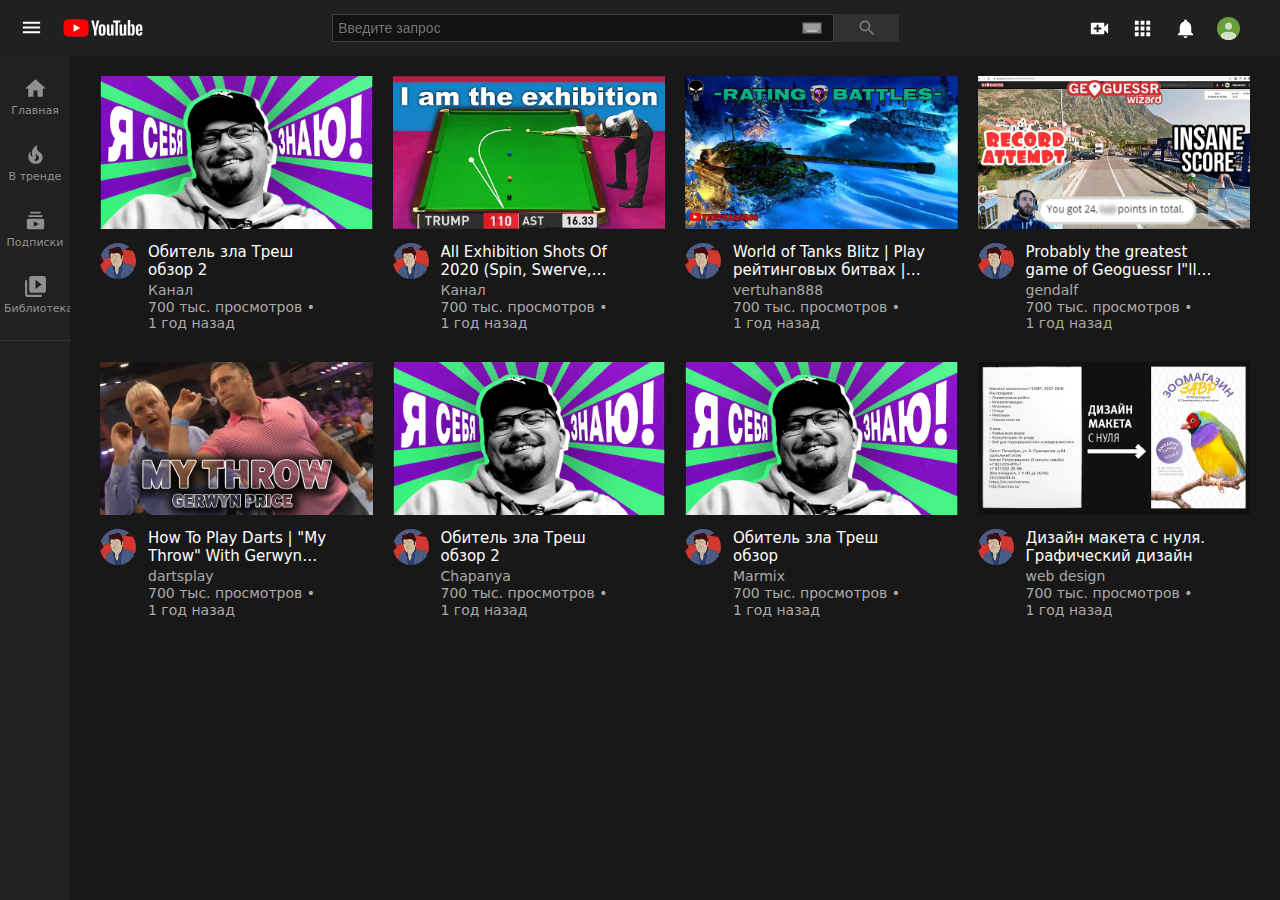
<file: index.html>
<!DOCTYPE html>
<html lang="ru">
  <head>
    <meta charset="UTF-8">
    <link rel="stylesheet" href="assets/css/style.min.css">
    
    <!-- Useful meta tags -->
    <meta http-equiv="x-ua-compatible" content="ie=edge">
    <meta name="viewport" content="width=device-width, initial-scale=1, shrink-to-fit=no">
    <meta name="robots" content="index, follow">
    <meta name="google" content="notranslate">
    <meta name="format-detection" content="telephone=no">
    <meta name="description" content="">
    
    <title>YouTube</title>
  </head>
  <body>
    <div class="modal-message">
  <div class="modal-message__window"></div>
</div> <div class="side-menu-wrapper">
  <aside class="side-menu side-menu-hidden" data-side="hide">
    <div class="side-menu-hidden__yt">
      <div class="side-menu-hidden__bars bars">
        <svg
          viewBox="0 0 24 24"
          preserveAspectRatio="xMidYMid meet"
          focusable="false"
          style="
            pointer-events: none;
            display: block;
            width: 100%;
            height: 100%;
          "
        >
          <g class="style-scope yt-icon">
            <path
              fill="#FFFFFF"
              d="M3 18h18v-2H3v2zm0-5h18v-2H3v2zm0-7v2h18V6H3z"
              class="style-scope yt-icon"
            ></path>
          </g>
        </svg>
      </div>
      <a href="/" class="side-menu-hidden__logo">
        <svg
          viewBox="0 0 200 60"
          preserveAspectRatio="xMidYMid meet"
          focusable="false"
          style="
            pointer-events: none;
            display: block;
            width: 100%;
            height: 100%;
          "
        >
          <g viewBox="0 0 200 60" preserveAspectRatio="xMidYMid meet">
            <g class="style-scope ytd-topbar-logo-renderer">
              <path
                fill="#FF0000"
                d="M63,14.87c-0.72-2.7-2.85-4.83-5.56-5.56C52.54,8,32.88,8,32.88,8S13.23,8,8.32,9.31 c-2.7,0.72-4.83,2.85-5.56,5.56C1.45,19.77,1.45,30,1.45,30s0,10.23,1.31,15.13c0.72,2.7,2.85,4.83,5.56,5.56 C13.23,52,32.88,52,32.88,52s19.66,0,24.56-1.31c2.7-0.72,4.83-2.85,5.56-5.56C64.31,40.23,64.31,30,64.31,30 S64.31,19.77,63,14.87z"
                class="style-scope ytd-topbar-logo-renderer"
              ></path>
              <polygon
                fill="#FFFFFF"
                points="26.6,39.43 42.93,30 26.6,20.57"
                class="style-scope ytd-topbar-logo-renderer"
              ></polygon>
            </g>
            <g class="style-scope ytd-topbar-logo-renderer">
              <g
                id="youtube-paths"
                class="style-scope ytd-topbar-logo-renderer"
              >
                <path
                  fill="#FFFFFF"
                  d="M92.69,48.03c-1.24-0.84-2.13-2.14-2.65-3.91c-0.52-1.77-0.79-4.12-0.79-7.06v-4 c0-2.97,0.3-5.35,0.9-7.15c0.6-1.8,1.54-3.11,2.81-3.93c1.27-0.82,2.94-1.24,5.01-1.24c2.04,0,3.67,0.42,4.9,1.26 c1.23,0.84,2.13,2.15,2.7,3.93c0.57,1.78,0.85,4.16,0.85,7.12v4c0,2.94-0.28,5.3-0.83,7.08c-0.55,1.78-1.45,3.09-2.7,3.91 c-1.24,0.82-2.93,1.24-5.06,1.24C95.65,49.29,93.93,48.87,92.69,48.03z M99.66,43.71c0.34-0.9,0.52-2.37,0.52-4.4v-8.59 c0-1.98-0.17-3.42-0.52-4.34c-0.34-0.91-0.95-1.37-1.82-1.37c-0.84,0-1.43,0.46-1.78,1.37c-0.34,0.91-0.52,2.36-0.52,4.34v8.59 c0,2.04,0.16,3.51,0.49,4.4c0.33,0.9,0.93,1.35,1.8,1.35C98.71,45.06,99.31,44.61,99.66,43.71z"
                  class="style-scope ytd-topbar-logo-renderer"
                ></path>
                <path
                  fill="#FFFFFF"
                  d="M188.16,37.13v1.39c0,1.77,0.05,3.09,0.16,3.98c0.1,0.88,0.32,1.53,0.65,1.93 c0.33,0.4,0.84,0.61,1.53,0.61c0.93,0,1.57-0.36,1.91-1.08c0.34-0.72,0.53-1.92,0.56-3.6l5.35,0.31 c0.03,0.24,0.04,0.57,0.04,0.99c0,2.55-0.7,4.45-2.09,5.71c-1.39,1.26-3.36,1.89-5.91,1.89c-3.06,0-5.2-0.96-6.43-2.88 c-1.23-1.92-1.84-4.88-1.84-8.9v-4.81c0-4.14,0.64-7.15,1.91-9.06c1.27-1.9,3.45-2.85,6.54-2.85c2.13,0,3.76,0.39,4.9,1.17 c1.14,0.78,1.94,1.99,2.41,3.64c0.46,1.65,0.7,3.93,0.7,6.83v4.72H188.16z M188.95,25.53c-0.31,0.39-0.52,1.03-0.63,1.91 c-0.11,0.88-0.16,2.23-0.16,4.02v1.98h4.54v-1.98c0-1.77-0.06-3.11-0.18-4.02c-0.12-0.91-0.34-1.56-0.65-1.93 c-0.31-0.37-0.8-0.56-1.46-0.56C189.75,24.94,189.26,25.14,188.95,25.53z"
                  class="style-scope ytd-topbar-logo-renderer"
                ></path>
                <path
                  fill="#FFFFFF"
                  d="M77.59,36.61l-7.06-25.49h6.16l2.47,11.55c0.63,2.85,1.09,5.27,1.39,7.28h0.18 c0.21-1.44,0.67-3.85,1.39-7.24l2.56-11.6h6.16L83.7,36.61v12.23h-6.11V36.61z"
                  class="style-scope ytd-topbar-logo-renderer"
                ></path>
                <path
                  fill="#FFFFFF"
                  d="M126.45,21.28v27.55h-4.85l-0.54-3.37h-0.13c-1.32,2.55-3.3,3.82-5.93,3.82c-1.83,0-3.18-0.6-4.05-1.8 c-0.87-1.2-1.3-3.07-1.3-5.62V21.28h6.2v20.23c0,1.23,0.13,2.11,0.4,2.63c0.27,0.52,0.72,0.79,1.35,0.79 c0.54,0,1.06-0.16,1.55-0.49c0.49-0.33,0.86-0.75,1.1-1.26V21.28H126.45z"
                  class="style-scope ytd-topbar-logo-renderer"
                ></path>
                <path
                  fill="#FFFFFF"
                  d="M158.27,21.28v27.55h-4.85l-0.54-3.37h-0.13c-1.32,2.55-3.3,3.82-5.93,3.82c-1.83,0-3.18-0.6-4.05-1.8 c-0.87-1.2-1.3-3.07-1.3-5.62V21.28h6.2v20.23c0,1.23,0.13,2.11,0.4,2.63c0.27,0.52,0.72,0.79,1.35,0.79 c0.54,0,1.06-0.16,1.55-0.49c0.49-0.33,0.86-0.75,1.1-1.26V21.28H158.27z"
                  class="style-scope ytd-topbar-logo-renderer"
                ></path>
                <path
                  fill="#FFFFFF"
                  d="M143.31,16.11h-6.16v32.72h-6.07V16.11h-6.16v-4.99h18.38V16.11z"
                  class="style-scope ytd-topbar-logo-renderer"
                ></path>
                <path
                  fill="#FFFFFF"
                  d="M178.8,25.69c-0.38-1.74-0.98-3-1.82-3.78c-0.84-0.78-1.99-1.17-3.46-1.17c-1.14,0-2.2,0.32-3.19,0.97 c-0.99,0.64-1.75,1.49-2.29,2.54h-0.05l0-14.52h-5.98v39.11h5.12l0.63-2.61h0.13c0.48,0.93,1.2,1.66,2.16,2.2 c0.96,0.54,2.02,0.81,3.19,0.81c2.1,0,3.64-0.97,4.63-2.9c0.99-1.93,1.48-4.95,1.48-9.06v-4.36 C179.36,29.84,179.17,27.43,178.8,25.69z M173.11,36.93c0,2.01-0.08,3.58-0.25,4.72c-0.16,1.14-0.44,1.95-0.83,2.43 c-0.39,0.48-0.91,0.72-1.57,0.72c-0.51,0-0.98-0.12-1.42-0.36c-0.43-0.24-0.79-0.6-1.06-1.08V27.71 c0.21-0.75,0.57-1.36,1.08-1.84c0.51-0.48,1.06-0.72,1.66-0.72c0.63,0,1.12,0.25,1.46,0.74c0.34,0.49,0.58,1.33,0.72,2.49 c0.13,1.17,0.2,2.83,0.2,4.99V36.93z"
                  class="style-scope ytd-topbar-logo-renderer"
                ></path>
              </g>
            </g>
          </g>
        </svg>
      </a>
    </div>
    <ul class="side-menu__nav side-menu-nav">
      <li class="side-menu-nav__item">
        <svg
          viewBox="0 0 24 24"
          preserveAspectRatio="xMidYMid meet"
          focusable="false"
          class="side-menu-nav__icon icon"
        >
          <g><path d="M10 20v-6h4v6h5v-8h3L12 3 2 12h3v8"></path></g>
        </svg>
        <a href="index.html" class="side-menu-nav__link" title="Главная">
          Главная
        </a>
      </li>
      <li class="side-menu-nav__item" data-modal="error">
        <svg
          viewBox="0 0 24 24"
          preserveAspectRatio="xMidYMid meet"
          focusable="false"
          class="side-menu-nav__icon icon"
        >
          <g>
            <path
              d="M17.53 11.2c-.23-.3-.5-.56-.76-.82-.65-.6-1.4-1.03-2.03-1.66-1.46-1.46-1.78-3.87-.85-5.72-.9.23-1.75.75-2.45 1.32C8.9 6.4 7.9 10.07 9.1 13.22c.04.1.08.2.08.33 0 .22-.15.42-.35.5-.22.1-.46.04-.64-.12-.06-.05-.1-.1-.15-.17-1.1-1.43-1.28-3.48-.53-5.12C5.87 10 5 12.3 5.12 14.47c.04.5.1 1 .27 1.5.14.6.4 1.2.72 1.73 1.04 1.73 2.87 2.97 4.84 3.22 2.1.27 4.35-.12 5.96-1.6 1.8-1.66 2.45-4.3 1.5-6.6l-.13-.26c-.2-.45-.47-.87-.78-1.25zm-3.1 6.3c-.28.24-.73.5-1.08.6-1.1.38-2.2-.16-2.88-.82 1.2-.28 1.9-1.16 2.1-2.05.17-.8-.14-1.46-.27-2.23-.12-.74-.1-1.37.2-2.06.15.38.35.76.58 1.06.76 1 1.95 1.44 2.2 2.8.04.14.06.28.06.43.03.82-.32 1.72-.92 2.26z"
            ></path>
          </g>
        </svg>
        <a href="" class="side-menu-nav__link" title="В тренде" data-modal="error"> В тренде </a>
      </li>
      <li class="side-menu-nav__item" data-modal="error">
        <svg
          viewBox="0 0 24 24"
          preserveAspectRatio="xMidYMid meet"
          focusable="false"
          class="side-menu-nav__icon icon"
        >
          <g>
            <path
              d="M18.7 8.7H5.3V7h13.4v1.7zm-1.7-5H7v1.6h10V3.7zm3.3 8.3v6.7c0 1-.7 1.6-1.6 1.6H5.3c-1 0-1.6-.7-1.6-1.6V12c0-1 .7-1.7 1.6-1.7h13.4c1 0 1.6.8 1.6 1.7zm-5 3.3l-5-2.7V18l5-2.7z"
            ></path>
          </g>
        </svg>
        <a href="" class="side-menu-nav__link" title="Подписки" data-modal="error"> Подписки </a>
      </li>
    </ul>

    <ul class="side-menu__library side-menu-library">
      <li class="side-menu-library__item" data-modal="error">
        <svg
          viewBox="0 0 24 24"
          preserveAspectRatio="xMidYMid meet"
          focusable="false"
          class="side-menu-library__icon icon"
        >
          <g>
            <path fill="none" d="M0 0h24v24H0z"></path>
            <path
              d="M4 6H2v14c0 1.1.9 2 2 2h14v-2H4V6zm16-4H8c-1.1 0-2 .9-2 2v12c0 1.1.9 2 2 2h12c1.1 0 2-.9 2-2V4c0-1.1-.9-2-2-2zm-8 12.5v-9l6 4.5-6 4.5z"
            ></path>
          </g>
        </svg>
        <a href="" class="side-menu-library__link" title="Библиотека" data-modal="error"
          >Библиотека</a
        >
      </li>
      <li class="side-menu-library__item" data-modal="error">
        <svg
          viewBox="0 0 24 24"
          preserveAspectRatio="xMidYMid meet"
          focusable="false"
          class="side-menu-library__icon icon"
        >
          <g>
            <path
              d="M11.9 3.75c-4.55 0-8.23 3.7-8.23 8.25H.92l3.57 3.57.04.13 3.7-3.7H5.5c0-3.54 2.87-6.42 6.42-6.42 3.54 0 6.4 2.88 6.4 6.42s-2.86 6.42-6.4 6.42c-1.78 0-3.38-.73-4.54-1.9l-1.3 1.3c1.5 1.5 3.55 2.43 5.83 2.43 4.58 0 8.28-3.7 8.28-8.25 0-4.56-3.7-8.25-8.26-8.25zM11 8.33v4.6l3.92 2.3.66-1.1-3.2-1.9v-3.9H11z"
            ></path>
          </g>
        </svg>
        <a href="" class="side-menu-library__link" title="История" data-modal="error">История</a>
      </li>
      <li class="side-menu-library__item" data-modal="error">
        <svg
          viewBox="0 0 24 24"
          preserveAspectRatio="xMidYMid meet"
          focusable="false"
          class="side-menu-library__icon icon"
        >
          <g>
            <path
              d="M18.4 5.6v12.8H5.6V5.6h12.8zm0-1.8H5.6a1.8 1.8 0 0 0-1.8 1.8v12.8a1.8 1.8 0 0 0 1.8 1.9h12.8a1.8 1.8 0 0 0 1.9-1.9V5.6a1.8 1.8 0 0 0-1.9-1.8z"
            ></path>
            <path d="M10.2 9v6.5l5-3.2-5-3.2z"></path>
          </g>
        </svg>
        <a href="" class="side-menu-library__link" title="Ваши видео" data-modal="error"
          >Ваши видео</a
        >
      </li>
      <li class="side-menu-library__item">
        <svg
          viewBox="0 0 24 24"
          preserveAspectRatio="xMidYMid meet"
          focusable="false"
          class="side-menu-library__icon icon"
        >
          <g>
            <path
              d="M12 3.67c-4.58 0-8.33 3.75-8.33 8.33s3.75 8.33 8.33 8.33 8.33-3.75 8.33-8.33S16.58 3.67 12 3.67zm3.5 11.83l-4.33-2.67v-5h1.25v4.34l3.75 2.25-.67 1.08z"
            ></path>
          </g>
        </svg>
        <a
          href="late.html"
          class="side-menu-library__link"
          title="Смотреть позже"
          >Смотреть позже</a
        >
      </li>
      <li class="side-menu-library__item" data-modal="error">
        <svg
          viewBox="0 0 24 24"
          preserveAspectRatio="xMidYMid meet"
          focusable="false"
          class="side-menu-library__icon icon"
        >
          <g>
            <path
              d="M3.75 18.75h3v-9h-3v9zm16.5-8.25c0-.83-.68-1.5-1.5-1.5h-4.73l.7-3.43.03-.24c0-.3-.13-.6-.33-.8l-.8-.78L8.7 8.7c-.3.26-.45.64-.45 1.05v7.5c0 .82.67 1.5 1.5 1.5h6.75c.62 0 1.15-.38 1.38-.9l2.27-5.3c.06-.18.1-.36.1-.55v-1.5z"
            ></path>
          </g>
        </svg>
        <a href="" class="side-menu-library__link" title="Понравившиеся" data-modal="error"
          >Понравившиеся</a
        >
      </li>
      <li class="side-menu-library__item" data-modal="error">
        <svg
          viewBox="0 0 24 24"
          preserveAspectRatio="xMidYMid meet"
          focusable="false"
          class="side-menu-library__icon icon"
        >
          <g>
            <path
              d="M3.67 8.67h14V11h-14V8.67zm0-4.67h14v2.33h-14V4zm0 9.33H13v2.34H3.67v-2.34zm11.66 0v7l5.84-3.5-5.84-3.5z"
            ></path>
          </g>
        </svg>
        <a href="" class="side-menu-library__link" title="Плейлист" data-modal="error">Плейлист</a>
      </li>
    </ul>
  </aside>
</div>
 <header class="header" id="header">
    <div class="header__loader"></div>
    <input type="text" class="mobile-search">
    <div class="header__left">
        <div class="header__bars bars">
            <svg viewBox="0 0 24 24" preserveAspectRatio="xMidYMid meet" focusable="false" style="pointer-events: none; display: block; width: 100%; height: 100%;"><g class="style-scope yt-icon"><path fill='#FFFFFF' d="M3 18h18v-2H3v2zm0-5h18v-2H3v2zm0-7v2h18V6H3z" class="style-scope yt-icon"></path></g></svg>
        </div>
        <a href="index.html" class="header__logo">
            <svg viewBox="0 0 200 60" preserveAspectRatio="xMidYMid meet" focusable="false" style="pointer-events: none; display: block; width: 100%; height: 100%;"><g viewBox="0 0 200 60" preserveAspectRatio="xMidYMid meet"><g class="style-scope ytd-topbar-logo-renderer"><path fill="#FF0000" d="M63,14.87c-0.72-2.7-2.85-4.83-5.56-5.56C52.54,8,32.88,8,32.88,8S13.23,8,8.32,9.31 c-2.7,0.72-4.83,2.85-5.56,5.56C1.45,19.77,1.45,30,1.45,30s0,10.23,1.31,15.13c0.72,2.7,2.85,4.83,5.56,5.56 C13.23,52,32.88,52,32.88,52s19.66,0,24.56-1.31c2.7-0.72,4.83-2.85,5.56-5.56C64.31,40.23,64.31,30,64.31,30 S64.31,19.77,63,14.87z" class="style-scope ytd-topbar-logo-renderer"></path><polygon fill="#FFFFFF" points="26.6,39.43 42.93,30 26.6,20.57" class="style-scope ytd-topbar-logo-renderer"></polygon></g><g class="style-scope ytd-topbar-logo-renderer"><g id="youtube-paths" class="style-scope ytd-topbar-logo-renderer"><path fill="#FFFFFF" d="M92.69,48.03c-1.24-0.84-2.13-2.14-2.65-3.91c-0.52-1.77-0.79-4.12-0.79-7.06v-4 c0-2.97,0.3-5.35,0.9-7.15c0.6-1.8,1.54-3.11,2.81-3.93c1.27-0.82,2.94-1.24,5.01-1.24c2.04,0,3.67,0.42,4.9,1.26 c1.23,0.84,2.13,2.15,2.7,3.93c0.57,1.78,0.85,4.16,0.85,7.12v4c0,2.94-0.28,5.3-0.83,7.08c-0.55,1.78-1.45,3.09-2.7,3.91 c-1.24,0.82-2.93,1.24-5.06,1.24C95.65,49.29,93.93,48.87,92.69,48.03z M99.66,43.71c0.34-0.9,0.52-2.37,0.52-4.4v-8.59 c0-1.98-0.17-3.42-0.52-4.34c-0.34-0.91-0.95-1.37-1.82-1.37c-0.84,0-1.43,0.46-1.78,1.37c-0.34,0.91-0.52,2.36-0.52,4.34v8.59 c0,2.04,0.16,3.51,0.49,4.4c0.33,0.9,0.93,1.35,1.8,1.35C98.71,45.06,99.31,44.61,99.66,43.71z" class="style-scope ytd-topbar-logo-renderer"></path><path fill="#FFFFFF" d="M188.16,37.13v1.39c0,1.77,0.05,3.09,0.16,3.98c0.1,0.88,0.32,1.53,0.65,1.93 c0.33,0.4,0.84,0.61,1.53,0.61c0.93,0,1.57-0.36,1.91-1.08c0.34-0.72,0.53-1.92,0.56-3.6l5.35,0.31 c0.03,0.24,0.04,0.57,0.04,0.99c0,2.55-0.7,4.45-2.09,5.71c-1.39,1.26-3.36,1.89-5.91,1.89c-3.06,0-5.2-0.96-6.43-2.88 c-1.23-1.92-1.84-4.88-1.84-8.9v-4.81c0-4.14,0.64-7.15,1.91-9.06c1.27-1.9,3.45-2.85,6.54-2.85c2.13,0,3.76,0.39,4.9,1.17 c1.14,0.78,1.94,1.99,2.41,3.64c0.46,1.65,0.7,3.93,0.7,6.83v4.72H188.16z M188.95,25.53c-0.31,0.39-0.52,1.03-0.63,1.91 c-0.11,0.88-0.16,2.23-0.16,4.02v1.98h4.54v-1.98c0-1.77-0.06-3.11-0.18-4.02c-0.12-0.91-0.34-1.56-0.65-1.93 c-0.31-0.37-0.8-0.56-1.46-0.56C189.75,24.94,189.26,25.14,188.95,25.53z" class="style-scope ytd-topbar-logo-renderer"></path><path fill="#FFFFFF" d="M77.59,36.61l-7.06-25.49h6.16l2.47,11.55c0.63,2.85,1.09,5.27,1.39,7.28h0.18 c0.21-1.44,0.67-3.85,1.39-7.24l2.56-11.6h6.16L83.7,36.61v12.23h-6.11V36.61z" class="style-scope ytd-topbar-logo-renderer"></path><path fill="#FFFFFF" d="M126.45,21.28v27.55h-4.85l-0.54-3.37h-0.13c-1.32,2.55-3.3,3.82-5.93,3.82c-1.83,0-3.18-0.6-4.05-1.8 c-0.87-1.2-1.3-3.07-1.3-5.62V21.28h6.2v20.23c0,1.23,0.13,2.11,0.4,2.63c0.27,0.52,0.72,0.79,1.35,0.79 c0.54,0,1.06-0.16,1.55-0.49c0.49-0.33,0.86-0.75,1.1-1.26V21.28H126.45z" class="style-scope ytd-topbar-logo-renderer"></path><path fill="#FFFFFF" d="M158.27,21.28v27.55h-4.85l-0.54-3.37h-0.13c-1.32,2.55-3.3,3.82-5.93,3.82c-1.83,0-3.18-0.6-4.05-1.8 c-0.87-1.2-1.3-3.07-1.3-5.62V21.28h6.2v20.23c0,1.23,0.13,2.11,0.4,2.63c0.27,0.52,0.72,0.79,1.35,0.79 c0.54,0,1.06-0.16,1.55-0.49c0.49-0.33,0.86-0.75,1.1-1.26V21.28H158.27z" class="style-scope ytd-topbar-logo-renderer"></path><path fill="#FFFFFF" d="M143.31,16.11h-6.16v32.72h-6.07V16.11h-6.16v-4.99h18.38V16.11z" class="style-scope ytd-topbar-logo-renderer"></path><path fill="#FFFFFF" d="M178.8,25.69c-0.38-1.74-0.98-3-1.82-3.78c-0.84-0.78-1.99-1.17-3.46-1.17c-1.14,0-2.2,0.32-3.19,0.97 c-0.99,0.64-1.75,1.49-2.29,2.54h-0.05l0-14.52h-5.98v39.11h5.12l0.63-2.61h0.13c0.48,0.93,1.2,1.66,2.16,2.2 c0.96,0.54,2.02,0.81,3.19,0.81c2.1,0,3.64-0.97,4.63-2.9c0.99-1.93,1.48-4.95,1.48-9.06v-4.36 C179.36,29.84,179.17,27.43,178.8,25.69z M173.11,36.93c0,2.01-0.08,3.58-0.25,4.72c-0.16,1.14-0.44,1.95-0.83,2.43 c-0.39,0.48-0.91,0.72-1.57,0.72c-0.51,0-0.98-0.12-1.42-0.36c-0.43-0.24-0.79-0.6-1.06-1.08V27.71 c0.21-0.75,0.57-1.36,1.08-1.84c0.51-0.48,1.06-0.72,1.66-0.72c0.63,0,1.12,0.25,1.46,0.74c0.34,0.49,0.58,1.33,0.72,2.49 c0.13,1.17,0.2,2.83,0.2,4.99V36.93z" class="style-scope ytd-topbar-logo-renderer"></path></g></g></g></svg>
        </a>
    </div> 
    <div class="search hide header__search">
        <input type="search" class="search__input " placeholder="Введите запрос">
            <a href='' class="mobile-search__back">&larr;</a>
            <img class="search__keyboard" data-keyboard = 'on' src="assets/images/tia.png" alt="">
        </input>
         <a href='' class="search__bg-icon" data-pop="1">
            <span class="search__icon">
                <svg viewBox="0 0 24 24" preserveAspectRatio="xMidYMid meet" focusable="false" style="pointer-events: none; display: block; width: 100%; height: 100%;"><g ><path fill='#FFFFFF' d="M15.5 14h-.79l-.28-.27C15.41 12.59 16 11.11 16 9.5 16 5.91 13.09 3 9.5 3S3 5.91 3 9.5 5.91 16 9.5 16c1.61 0 3.09-.59 4.23-1.57l.27.28v.79l5 4.99L20.49 19l-4.99-5zm-6 0C7.01 14 5 11.99 5 9.5S7.01 5 9.5 5 14 7.01 14 9.5 11.99 14 9.5 14z" ></path></g></svg>
             </span>
             <i class="popup-text">Введите запрос</i>
        </a>
        <div class="search__output"></div>
    </div>
   
    <ul class="header__nav header-nav">
        <li class="header-nav__item mobile-search__open" >
            <a href="#" >
                <svg viewBox="0 0 24 24" preserveAspectRatio="xMidYMid meet" focusable="false" style="pointer-events: none; display: block; width: 100%; height: 100%;"><g ><path fill='#FFFFFF' d="M15.5 14h-.79l-.28-.27C15.41 12.59 16 11.11 16 9.5 16 5.91 13.09 3 9.5 3S3 5.91 3 9.5 5.91 16 9.5 16c1.61 0 3.09-.59 4.23-1.57l.27.28v.79l5 4.99L20.49 19l-4.99-5zm-6 0C7.01 14 5 11.99 5 9.5S7.01 5 9.5 5 14 7.01 14 9.5 11.99 14 9.5 14z" ></path></g></svg>
            </a>
        </li>
        <li class="header-nav__item">
            <a href="#" data-pop='1'>
                <svg viewBox="0 0 24 24" preserveAspectRatio="xMidYMid meet" focusable="false" class="header-nav__link icon"><g ><path  d="M17 10.5V7c0-.55-.45-1-1-1H4c-.55 0-1 .45-1 1v10c0 .55.45 1 1 1h12c.55 0 1-.45 1-1v-3.5l4 4v-11l-4 4zM14 13h-3v3H9v-3H6v-2h3V8h2v3h3v2z" ></path></g></svg>
                <i class="popup-text">Создать</i>
            </a>
        </li>
        <li class="header-nav__item">
            <a href="#" data-pop='1'>
                <svg viewBox="0 0 24 24" preserveAspectRatio="xMidYMid meet" focusable="false" class="header-nav__link icon" ><g ><path  d="M4 8h4V4H4v4zm6 12h4v-4h-4v4zm-6 0h4v-4H4v4zm0-6h4v-4H4v4zm6 0h4v-4h-4v4zm6-10v4h4V4h-4zm-6 4h4V4h-4v4zm6 6h4v-4h-4v4zm0 6h4v-4h-4v4z" ></path></g></svg>
                <i class="popup-text">Приложения YouTube</i>
            </a>
        </li>
        <li class="header-nav__item">
            <a href="#" data-pop='1'>
                <svg viewBox="0 0 24 24" preserveAspectRatio="xMidYMid meet" focusable="false" class="header-nav__link icon"><g ><path d="M12 22c1.1 0 2-.9 2-2h-4c0 1.1.9 2 2 2zm6-6v-5c0-3.07-1.64-5.64-4.5-6.32V4c0-.83-.67-1.5-1.5-1.5s-1.5.67-1.5 1.5v.68C7.63 5.36 6 7.92 6 11v5l-2 2v1h16v-1l-2-2z" ></path></g></svg>
                <i class="popup-text">Уведомления</i>
            </a>
        </li>
        <li class="header-nav__item"><a href="">
            <img class="header-nav__cabinet" src="assets/images/unnamed.jpg" alt="">
        </a></li>
    </ul>
</header>
 <aside class="side-menu" data-side="open">
  <ul class="side-menu__nav side-menu-nav">
    <li class="side-menu-nav__item">
      <svg
        viewBox="0 0 24 24"
        preserveAspectRatio="xMidYMid meet"
        focusable="false"
        class="side-menu-nav__icon icon"
      >
        <g><path d="M10 20v-6h4v6h5v-8h3L12 3 2 12h3v8"></path></g>
      </svg>
      <a href="index.html" class="side-menu-nav__link" title="Главная">
        Главная
      </a>
    </li>
    <li class="side-menu-nav__item" data-modal="error">
      <svg
        viewBox="0 0 24 24"
        preserveAspectRatio="xMidYMid meet"
        focusable="false"
        class="side-menu-nav__icon icon"
      >
        <g>
          <path
            d="M17.53 11.2c-.23-.3-.5-.56-.76-.82-.65-.6-1.4-1.03-2.03-1.66-1.46-1.46-1.78-3.87-.85-5.72-.9.23-1.75.75-2.45 1.32C8.9 6.4 7.9 10.07 9.1 13.22c.04.1.08.2.08.33 0 .22-.15.42-.35.5-.22.1-.46.04-.64-.12-.06-.05-.1-.1-.15-.17-1.1-1.43-1.28-3.48-.53-5.12C5.87 10 5 12.3 5.12 14.47c.04.5.1 1 .27 1.5.14.6.4 1.2.72 1.73 1.04 1.73 2.87 2.97 4.84 3.22 2.1.27 4.35-.12 5.96-1.6 1.8-1.66 2.45-4.3 1.5-6.6l-.13-.26c-.2-.45-.47-.87-.78-1.25zm-3.1 6.3c-.28.24-.73.5-1.08.6-1.1.38-2.2-.16-2.88-.82 1.2-.28 1.9-1.16 2.1-2.05.17-.8-.14-1.46-.27-2.23-.12-.74-.1-1.37.2-2.06.15.38.35.76.58 1.06.76 1 1.95 1.44 2.2 2.8.04.14.06.28.06.43.03.82-.32 1.72-.92 2.26z"
          ></path>
        </g>
      </svg>
      <a
        href=""
        class="side-menu-nav__link"
        title="В тренде"
        data-modal="error"
      >
        В тренде
      </a>
    </li>
    <li class="side-menu-nav__item" data-modal="error">
      <svg
        viewBox="0 0 24 24"
        preserveAspectRatio="xMidYMid meet"
        focusable="false"
        class="side-menu-nav__icon icon"
      >
        <g>
          <path
            d="M18.7 8.7H5.3V7h13.4v1.7zm-1.7-5H7v1.6h10V3.7zm3.3 8.3v6.7c0 1-.7 1.6-1.6 1.6H5.3c-1 0-1.6-.7-1.6-1.6V12c0-1 .7-1.7 1.6-1.7h13.4c1 0 1.6.8 1.6 1.7zm-5 3.3l-5-2.7V18l5-2.7z"
          ></path>
        </g>
      </svg>
      <a href="" class="side-menu-nav__link" title="Подписки" data-modal="error"> Подписки </a>
    </li>

    <li class="side-menu-nav__item" data-modal="error">
      <svg
        viewBox="0 0 24 24"
        preserveAspectRatio="xMidYMid meet"
        focusable="false"
        class="side-menu-library__icon icon"
      >
        <g>
          <path fill="none" d="M0 0h24v24H0z"></path>
          <path
            d="M4 6H2v14c0 1.1.9 2 2 2h14v-2H4V6zm16-4H8c-1.1 0-2 .9-2 2v12c0 1.1.9 2 2 2h12c1.1 0 2-.9 2-2V4c0-1.1-.9-2-2-2zm-8 12.5v-9l6 4.5-6 4.5z"
          ></path>
        </g>
      </svg>
      <a href="" class="side-menu-nav__link" title="Библиотека" data-modal="error">Библиотека</a>
    </li>
  </ul>
  <ul class="side-menu__library side-menu-library">
    <li class="side-menu-library__item" data-modal="error">
      <svg
        viewBox="0 0 24 24"
        preserveAspectRatio="xMidYMid meet"
        focusable="false"
        class="side-menu-library__icon icon"
      >
        <g>
          <path
            d="M11.9 3.75c-4.55 0-8.23 3.7-8.23 8.25H.92l3.57 3.57.04.13 3.7-3.7H5.5c0-3.54 2.87-6.42 6.42-6.42 3.54 0 6.4 2.88 6.4 6.42s-2.86 6.42-6.4 6.42c-1.78 0-3.38-.73-4.54-1.9l-1.3 1.3c1.5 1.5 3.55 2.43 5.83 2.43 4.58 0 8.28-3.7 8.28-8.25 0-4.56-3.7-8.25-8.26-8.25zM11 8.33v4.6l3.92 2.3.66-1.1-3.2-1.9v-3.9H11z"
          ></path>
        </g>
      </svg>
      <a href="" class="side-menu-library__link" title="История" data-modal="error">История</a>
    </li>
    <li class="side-menu-library__item" data-modal="error">
      <svg
        viewBox="0 0 24 24"
        preserveAspectRatio="xMidYMid meet"
        focusable="false"
        class="side-menu-library__icon icon"
      >
        <g>
          <path
            d="M18.4 5.6v12.8H5.6V5.6h12.8zm0-1.8H5.6a1.8 1.8 0 0 0-1.8 1.8v12.8a1.8 1.8 0 0 0 1.8 1.9h12.8a1.8 1.8 0 0 0 1.9-1.9V5.6a1.8 1.8 0 0 0-1.9-1.8z"
          ></path>
          <path d="M10.2 9v6.5l5-3.2-5-3.2z"></path>
        </g>
      </svg>
      <a href="" class="side-menu-library__link" title="Ваши видео" data-modal="error"
        >Ваши видео</a
      >
    </li>
    <li class="side-menu-library__item">
      <svg
        viewBox="0 0 24 24"
        preserveAspectRatio="xMidYMid meet"
        focusable="false"
        class="side-menu-library__icon icon"
      >
        <g>
          <path
            d="M12 3.67c-4.58 0-8.33 3.75-8.33 8.33s3.75 8.33 8.33 8.33 8.33-3.75 8.33-8.33S16.58 3.67 12 3.67zm3.5 11.83l-4.33-2.67v-5h1.25v4.34l3.75 2.25-.67 1.08z"
          ></path>
        </g>
      </svg>
      <a href="late.html" class="side-menu-library__link" title="Смотреть позже"
        >Смотреть позже</a
      >
    </li>
    <li class="side-menu-library__item" data-modal="error">
      <svg
        viewBox="0 0 24 24"
        preserveAspectRatio="xMidYMid meet"
        focusable="false"
        class="side-menu-library__icon icon"
      >
        <g>
          <path
            d="M3.75 18.75h3v-9h-3v9zm16.5-8.25c0-.83-.68-1.5-1.5-1.5h-4.73l.7-3.43.03-.24c0-.3-.13-.6-.33-.8l-.8-.78L8.7 8.7c-.3.26-.45.64-.45 1.05v7.5c0 .82.67 1.5 1.5 1.5h6.75c.62 0 1.15-.38 1.38-.9l2.27-5.3c.06-.18.1-.36.1-.55v-1.5z"
          ></path>
        </g>
      </svg>
      <a href="" class="side-menu-library__link" title="Понравившиеся" data-modal="error"
        >Понравившиеся</a
      >
    </li>
    <li class="side-menu-library__item" data-modal="error">
      <svg
        viewBox="0 0 24 24"
        preserveAspectRatio="xMidYMid meet"
        focusable="false"
        class="side-menu-library__icon icon"
      >
        <g>
          <path
            d="M3.67 8.67h14V11h-14V8.67zm0-4.67h14v2.33h-14V4zm0 9.33H13v2.34H3.67v-2.34zm11.66 0v7l5.84-3.5-5.84-3.5z"
          ></path>
        </g>
      </svg>
      <a href="" class="side-menu-library__link" title="Плейлист" data-modal="error">Плейлист</a>
    </li>
  </ul>
</aside>

    
<section class="contents">
  <div class="contents__container"></div>
</section>

 


    <script src="assets/js/app.js"></script>
  </body>
</html>
</file>
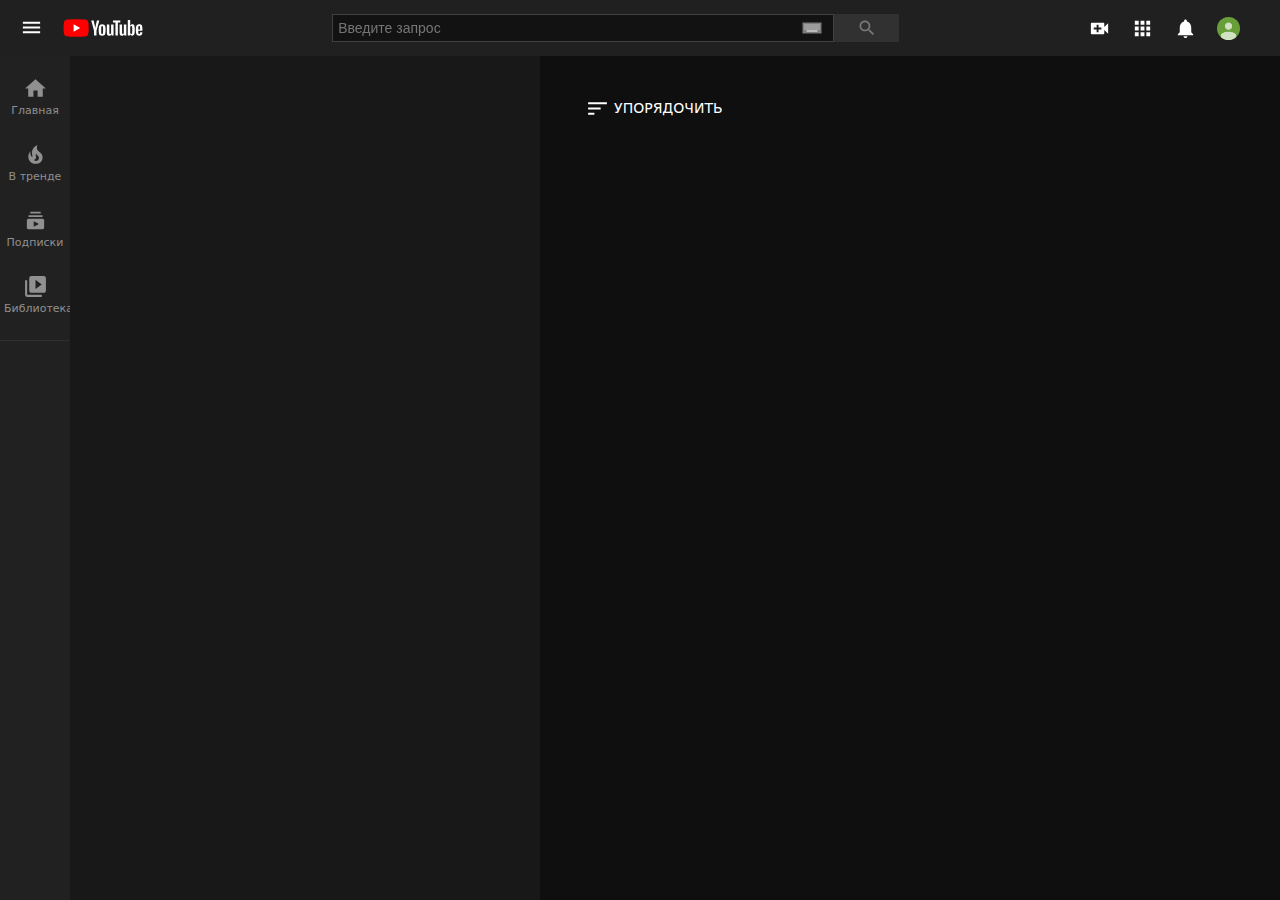
<file: late.html>
<!DOCTYPE html>
<html lang="ru">
  <head>
    <meta charset="UTF-8">
    <link rel="stylesheet" href="assets/css/style.min.css">
    
    <!-- Useful meta tags -->
    <meta http-equiv="x-ua-compatible" content="ie=edge">
    <meta name="viewport" content="width=device-width, initial-scale=1, shrink-to-fit=no">
    <meta name="robots" content="index, follow">
    <meta name="google" content="notranslate">
    <meta name="format-detection" content="telephone=no">
    <meta name="description" content="">
    
    <title>Смотреть позже</title>
  </head>
  <body>
    <div class="modal-message">
  <div class="modal-message__window"></div>
</div> <div class="side-menu-wrapper">
  <aside class="side-menu side-menu-hidden" data-side="hide">
    <div class="side-menu-hidden__yt">
      <div class="side-menu-hidden__bars bars">
        <svg
          viewBox="0 0 24 24"
          preserveAspectRatio="xMidYMid meet"
          focusable="false"
          style="
            pointer-events: none;
            display: block;
            width: 100%;
            height: 100%;
          "
        >
          <g class="style-scope yt-icon">
            <path
              fill="#FFFFFF"
              d="M3 18h18v-2H3v2zm0-5h18v-2H3v2zm0-7v2h18V6H3z"
              class="style-scope yt-icon"
            ></path>
          </g>
        </svg>
      </div>
      <a href="/" class="side-menu-hidden__logo">
        <svg
          viewBox="0 0 200 60"
          preserveAspectRatio="xMidYMid meet"
          focusable="false"
          style="
            pointer-events: none;
            display: block;
            width: 100%;
            height: 100%;
          "
        >
          <g viewBox="0 0 200 60" preserveAspectRatio="xMidYMid meet">
            <g class="style-scope ytd-topbar-logo-renderer">
              <path
                fill="#FF0000"
                d="M63,14.87c-0.72-2.7-2.85-4.83-5.56-5.56C52.54,8,32.88,8,32.88,8S13.23,8,8.32,9.31 c-2.7,0.72-4.83,2.85-5.56,5.56C1.45,19.77,1.45,30,1.45,30s0,10.23,1.31,15.13c0.72,2.7,2.85,4.83,5.56,5.56 C13.23,52,32.88,52,32.88,52s19.66,0,24.56-1.31c2.7-0.72,4.83-2.85,5.56-5.56C64.31,40.23,64.31,30,64.31,30 S64.31,19.77,63,14.87z"
                class="style-scope ytd-topbar-logo-renderer"
              ></path>
              <polygon
                fill="#FFFFFF"
                points="26.6,39.43 42.93,30 26.6,20.57"
                class="style-scope ytd-topbar-logo-renderer"
              ></polygon>
            </g>
            <g class="style-scope ytd-topbar-logo-renderer">
              <g
                id="youtube-paths"
                class="style-scope ytd-topbar-logo-renderer"
              >
                <path
                  fill="#FFFFFF"
                  d="M92.69,48.03c-1.24-0.84-2.13-2.14-2.65-3.91c-0.52-1.77-0.79-4.12-0.79-7.06v-4 c0-2.97,0.3-5.35,0.9-7.15c0.6-1.8,1.54-3.11,2.81-3.93c1.27-0.82,2.94-1.24,5.01-1.24c2.04,0,3.67,0.42,4.9,1.26 c1.23,0.84,2.13,2.15,2.7,3.93c0.57,1.78,0.85,4.16,0.85,7.12v4c0,2.94-0.28,5.3-0.83,7.08c-0.55,1.78-1.45,3.09-2.7,3.91 c-1.24,0.82-2.93,1.24-5.06,1.24C95.65,49.29,93.93,48.87,92.69,48.03z M99.66,43.71c0.34-0.9,0.52-2.37,0.52-4.4v-8.59 c0-1.98-0.17-3.42-0.52-4.34c-0.34-0.91-0.95-1.37-1.82-1.37c-0.84,0-1.43,0.46-1.78,1.37c-0.34,0.91-0.52,2.36-0.52,4.34v8.59 c0,2.04,0.16,3.51,0.49,4.4c0.33,0.9,0.93,1.35,1.8,1.35C98.71,45.06,99.31,44.61,99.66,43.71z"
                  class="style-scope ytd-topbar-logo-renderer"
                ></path>
                <path
                  fill="#FFFFFF"
                  d="M188.16,37.13v1.39c0,1.77,0.05,3.09,0.16,3.98c0.1,0.88,0.32,1.53,0.65,1.93 c0.33,0.4,0.84,0.61,1.53,0.61c0.93,0,1.57-0.36,1.91-1.08c0.34-0.72,0.53-1.92,0.56-3.6l5.35,0.31 c0.03,0.24,0.04,0.57,0.04,0.99c0,2.55-0.7,4.45-2.09,5.71c-1.39,1.26-3.36,1.89-5.91,1.89c-3.06,0-5.2-0.96-6.43-2.88 c-1.23-1.92-1.84-4.88-1.84-8.9v-4.81c0-4.14,0.64-7.15,1.91-9.06c1.27-1.9,3.45-2.85,6.54-2.85c2.13,0,3.76,0.39,4.9,1.17 c1.14,0.78,1.94,1.99,2.41,3.64c0.46,1.65,0.7,3.93,0.7,6.83v4.72H188.16z M188.95,25.53c-0.31,0.39-0.52,1.03-0.63,1.91 c-0.11,0.88-0.16,2.23-0.16,4.02v1.98h4.54v-1.98c0-1.77-0.06-3.11-0.18-4.02c-0.12-0.91-0.34-1.56-0.65-1.93 c-0.31-0.37-0.8-0.56-1.46-0.56C189.75,24.94,189.26,25.14,188.95,25.53z"
                  class="style-scope ytd-topbar-logo-renderer"
                ></path>
                <path
                  fill="#FFFFFF"
                  d="M77.59,36.61l-7.06-25.49h6.16l2.47,11.55c0.63,2.85,1.09,5.27,1.39,7.28h0.18 c0.21-1.44,0.67-3.85,1.39-7.24l2.56-11.6h6.16L83.7,36.61v12.23h-6.11V36.61z"
                  class="style-scope ytd-topbar-logo-renderer"
                ></path>
                <path
                  fill="#FFFFFF"
                  d="M126.45,21.28v27.55h-4.85l-0.54-3.37h-0.13c-1.32,2.55-3.3,3.82-5.93,3.82c-1.83,0-3.18-0.6-4.05-1.8 c-0.87-1.2-1.3-3.07-1.3-5.62V21.28h6.2v20.23c0,1.23,0.13,2.11,0.4,2.63c0.27,0.52,0.72,0.79,1.35,0.79 c0.54,0,1.06-0.16,1.55-0.49c0.49-0.33,0.86-0.75,1.1-1.26V21.28H126.45z"
                  class="style-scope ytd-topbar-logo-renderer"
                ></path>
                <path
                  fill="#FFFFFF"
                  d="M158.27,21.28v27.55h-4.85l-0.54-3.37h-0.13c-1.32,2.55-3.3,3.82-5.93,3.82c-1.83,0-3.18-0.6-4.05-1.8 c-0.87-1.2-1.3-3.07-1.3-5.62V21.28h6.2v20.23c0,1.23,0.13,2.11,0.4,2.63c0.27,0.52,0.72,0.79,1.35,0.79 c0.54,0,1.06-0.16,1.55-0.49c0.49-0.33,0.86-0.75,1.1-1.26V21.28H158.27z"
                  class="style-scope ytd-topbar-logo-renderer"
                ></path>
                <path
                  fill="#FFFFFF"
                  d="M143.31,16.11h-6.16v32.72h-6.07V16.11h-6.16v-4.99h18.38V16.11z"
                  class="style-scope ytd-topbar-logo-renderer"
                ></path>
                <path
                  fill="#FFFFFF"
                  d="M178.8,25.69c-0.38-1.74-0.98-3-1.82-3.78c-0.84-0.78-1.99-1.17-3.46-1.17c-1.14,0-2.2,0.32-3.19,0.97 c-0.99,0.64-1.75,1.49-2.29,2.54h-0.05l0-14.52h-5.98v39.11h5.12l0.63-2.61h0.13c0.48,0.93,1.2,1.66,2.16,2.2 c0.96,0.54,2.02,0.81,3.19,0.81c2.1,0,3.64-0.97,4.63-2.9c0.99-1.93,1.48-4.95,1.48-9.06v-4.36 C179.36,29.84,179.17,27.43,178.8,25.69z M173.11,36.93c0,2.01-0.08,3.58-0.25,4.72c-0.16,1.14-0.44,1.95-0.83,2.43 c-0.39,0.48-0.91,0.72-1.57,0.72c-0.51,0-0.98-0.12-1.42-0.36c-0.43-0.24-0.79-0.6-1.06-1.08V27.71 c0.21-0.75,0.57-1.36,1.08-1.84c0.51-0.48,1.06-0.72,1.66-0.72c0.63,0,1.12,0.25,1.46,0.74c0.34,0.49,0.58,1.33,0.72,2.49 c0.13,1.17,0.2,2.83,0.2,4.99V36.93z"
                  class="style-scope ytd-topbar-logo-renderer"
                ></path>
              </g>
            </g>
          </g>
        </svg>
      </a>
    </div>
    <ul class="side-menu__nav side-menu-nav">
      <li class="side-menu-nav__item">
        <svg
          viewBox="0 0 24 24"
          preserveAspectRatio="xMidYMid meet"
          focusable="false"
          class="side-menu-nav__icon icon"
        >
          <g><path d="M10 20v-6h4v6h5v-8h3L12 3 2 12h3v8"></path></g>
        </svg>
        <a href="index.html" class="side-menu-nav__link" title="Главная">
          Главная
        </a>
      </li>
      <li class="side-menu-nav__item" data-modal="error">
        <svg
          viewBox="0 0 24 24"
          preserveAspectRatio="xMidYMid meet"
          focusable="false"
          class="side-menu-nav__icon icon"
        >
          <g>
            <path
              d="M17.53 11.2c-.23-.3-.5-.56-.76-.82-.65-.6-1.4-1.03-2.03-1.66-1.46-1.46-1.78-3.87-.85-5.72-.9.23-1.75.75-2.45 1.32C8.9 6.4 7.9 10.07 9.1 13.22c.04.1.08.2.08.33 0 .22-.15.42-.35.5-.22.1-.46.04-.64-.12-.06-.05-.1-.1-.15-.17-1.1-1.43-1.28-3.48-.53-5.12C5.87 10 5 12.3 5.12 14.47c.04.5.1 1 .27 1.5.14.6.4 1.2.72 1.73 1.04 1.73 2.87 2.97 4.84 3.22 2.1.27 4.35-.12 5.96-1.6 1.8-1.66 2.45-4.3 1.5-6.6l-.13-.26c-.2-.45-.47-.87-.78-1.25zm-3.1 6.3c-.28.24-.73.5-1.08.6-1.1.38-2.2-.16-2.88-.82 1.2-.28 1.9-1.16 2.1-2.05.17-.8-.14-1.46-.27-2.23-.12-.74-.1-1.37.2-2.06.15.38.35.76.58 1.06.76 1 1.95 1.44 2.2 2.8.04.14.06.28.06.43.03.82-.32 1.72-.92 2.26z"
            ></path>
          </g>
        </svg>
        <a href="" class="side-menu-nav__link" title="В тренде" data-modal="error"> В тренде </a>
      </li>
      <li class="side-menu-nav__item" data-modal="error">
        <svg
          viewBox="0 0 24 24"
          preserveAspectRatio="xMidYMid meet"
          focusable="false"
          class="side-menu-nav__icon icon"
        >
          <g>
            <path
              d="M18.7 8.7H5.3V7h13.4v1.7zm-1.7-5H7v1.6h10V3.7zm3.3 8.3v6.7c0 1-.7 1.6-1.6 1.6H5.3c-1 0-1.6-.7-1.6-1.6V12c0-1 .7-1.7 1.6-1.7h13.4c1 0 1.6.8 1.6 1.7zm-5 3.3l-5-2.7V18l5-2.7z"
            ></path>
          </g>
        </svg>
        <a href="" class="side-menu-nav__link" title="Подписки" data-modal="error"> Подписки </a>
      </li>
    </ul>

    <ul class="side-menu__library side-menu-library">
      <li class="side-menu-library__item" data-modal="error">
        <svg
          viewBox="0 0 24 24"
          preserveAspectRatio="xMidYMid meet"
          focusable="false"
          class="side-menu-library__icon icon"
        >
          <g>
            <path fill="none" d="M0 0h24v24H0z"></path>
            <path
              d="M4 6H2v14c0 1.1.9 2 2 2h14v-2H4V6zm16-4H8c-1.1 0-2 .9-2 2v12c0 1.1.9 2 2 2h12c1.1 0 2-.9 2-2V4c0-1.1-.9-2-2-2zm-8 12.5v-9l6 4.5-6 4.5z"
            ></path>
          </g>
        </svg>
        <a href="" class="side-menu-library__link" title="Библиотека" data-modal="error"
          >Библиотека</a
        >
      </li>
      <li class="side-menu-library__item" data-modal="error">
        <svg
          viewBox="0 0 24 24"
          preserveAspectRatio="xMidYMid meet"
          focusable="false"
          class="side-menu-library__icon icon"
        >
          <g>
            <path
              d="M11.9 3.75c-4.55 0-8.23 3.7-8.23 8.25H.92l3.57 3.57.04.13 3.7-3.7H5.5c0-3.54 2.87-6.42 6.42-6.42 3.54 0 6.4 2.88 6.4 6.42s-2.86 6.42-6.4 6.42c-1.78 0-3.38-.73-4.54-1.9l-1.3 1.3c1.5 1.5 3.55 2.43 5.83 2.43 4.58 0 8.28-3.7 8.28-8.25 0-4.56-3.7-8.25-8.26-8.25zM11 8.33v4.6l3.92 2.3.66-1.1-3.2-1.9v-3.9H11z"
            ></path>
          </g>
        </svg>
        <a href="" class="side-menu-library__link" title="История" data-modal="error">История</a>
      </li>
      <li class="side-menu-library__item" data-modal="error">
        <svg
          viewBox="0 0 24 24"
          preserveAspectRatio="xMidYMid meet"
          focusable="false"
          class="side-menu-library__icon icon"
        >
          <g>
            <path
              d="M18.4 5.6v12.8H5.6V5.6h12.8zm0-1.8H5.6a1.8 1.8 0 0 0-1.8 1.8v12.8a1.8 1.8 0 0 0 1.8 1.9h12.8a1.8 1.8 0 0 0 1.9-1.9V5.6a1.8 1.8 0 0 0-1.9-1.8z"
            ></path>
            <path d="M10.2 9v6.5l5-3.2-5-3.2z"></path>
          </g>
        </svg>
        <a href="" class="side-menu-library__link" title="Ваши видео" data-modal="error"
          >Ваши видео</a
        >
      </li>
      <li class="side-menu-library__item">
        <svg
          viewBox="0 0 24 24"
          preserveAspectRatio="xMidYMid meet"
          focusable="false"
          class="side-menu-library__icon icon"
        >
          <g>
            <path
              d="M12 3.67c-4.58 0-8.33 3.75-8.33 8.33s3.75 8.33 8.33 8.33 8.33-3.75 8.33-8.33S16.58 3.67 12 3.67zm3.5 11.83l-4.33-2.67v-5h1.25v4.34l3.75 2.25-.67 1.08z"
            ></path>
          </g>
        </svg>
        <a
          href="late.html"
          class="side-menu-library__link"
          title="Смотреть позже"
          >Смотреть позже</a
        >
      </li>
      <li class="side-menu-library__item" data-modal="error">
        <svg
          viewBox="0 0 24 24"
          preserveAspectRatio="xMidYMid meet"
          focusable="false"
          class="side-menu-library__icon icon"
        >
          <g>
            <path
              d="M3.75 18.75h3v-9h-3v9zm16.5-8.25c0-.83-.68-1.5-1.5-1.5h-4.73l.7-3.43.03-.24c0-.3-.13-.6-.33-.8l-.8-.78L8.7 8.7c-.3.26-.45.64-.45 1.05v7.5c0 .82.67 1.5 1.5 1.5h6.75c.62 0 1.15-.38 1.38-.9l2.27-5.3c.06-.18.1-.36.1-.55v-1.5z"
            ></path>
          </g>
        </svg>
        <a href="" class="side-menu-library__link" title="Понравившиеся" data-modal="error"
          >Понравившиеся</a
        >
      </li>
      <li class="side-menu-library__item" data-modal="error">
        <svg
          viewBox="0 0 24 24"
          preserveAspectRatio="xMidYMid meet"
          focusable="false"
          class="side-menu-library__icon icon"
        >
          <g>
            <path
              d="M3.67 8.67h14V11h-14V8.67zm0-4.67h14v2.33h-14V4zm0 9.33H13v2.34H3.67v-2.34zm11.66 0v7l5.84-3.5-5.84-3.5z"
            ></path>
          </g>
        </svg>
        <a href="" class="side-menu-library__link" title="Плейлист" data-modal="error">Плейлист</a>
      </li>
    </ul>
  </aside>
</div>
 <header class="header" id="header">
    <div class="header__loader"></div>
    <input type="text" class="mobile-search">
    <div class="header__left">
        <div class="header__bars bars">
            <svg viewBox="0 0 24 24" preserveAspectRatio="xMidYMid meet" focusable="false" style="pointer-events: none; display: block; width: 100%; height: 100%;"><g class="style-scope yt-icon"><path fill='#FFFFFF' d="M3 18h18v-2H3v2zm0-5h18v-2H3v2zm0-7v2h18V6H3z" class="style-scope yt-icon"></path></g></svg>
        </div>
        <a href="index.html" class="header__logo">
            <svg viewBox="0 0 200 60" preserveAspectRatio="xMidYMid meet" focusable="false" style="pointer-events: none; display: block; width: 100%; height: 100%;"><g viewBox="0 0 200 60" preserveAspectRatio="xMidYMid meet"><g class="style-scope ytd-topbar-logo-renderer"><path fill="#FF0000" d="M63,14.87c-0.72-2.7-2.85-4.83-5.56-5.56C52.54,8,32.88,8,32.88,8S13.23,8,8.32,9.31 c-2.7,0.72-4.83,2.85-5.56,5.56C1.45,19.77,1.45,30,1.45,30s0,10.23,1.31,15.13c0.72,2.7,2.85,4.83,5.56,5.56 C13.23,52,32.88,52,32.88,52s19.66,0,24.56-1.31c2.7-0.72,4.83-2.85,5.56-5.56C64.31,40.23,64.31,30,64.31,30 S64.31,19.77,63,14.87z" class="style-scope ytd-topbar-logo-renderer"></path><polygon fill="#FFFFFF" points="26.6,39.43 42.93,30 26.6,20.57" class="style-scope ytd-topbar-logo-renderer"></polygon></g><g class="style-scope ytd-topbar-logo-renderer"><g id="youtube-paths" class="style-scope ytd-topbar-logo-renderer"><path fill="#FFFFFF" d="M92.69,48.03c-1.24-0.84-2.13-2.14-2.65-3.91c-0.52-1.77-0.79-4.12-0.79-7.06v-4 c0-2.97,0.3-5.35,0.9-7.15c0.6-1.8,1.54-3.11,2.81-3.93c1.27-0.82,2.94-1.24,5.01-1.24c2.04,0,3.67,0.42,4.9,1.26 c1.23,0.84,2.13,2.15,2.7,3.93c0.57,1.78,0.85,4.16,0.85,7.12v4c0,2.94-0.28,5.3-0.83,7.08c-0.55,1.78-1.45,3.09-2.7,3.91 c-1.24,0.82-2.93,1.24-5.06,1.24C95.65,49.29,93.93,48.87,92.69,48.03z M99.66,43.71c0.34-0.9,0.52-2.37,0.52-4.4v-8.59 c0-1.98-0.17-3.42-0.52-4.34c-0.34-0.91-0.95-1.37-1.82-1.37c-0.84,0-1.43,0.46-1.78,1.37c-0.34,0.91-0.52,2.36-0.52,4.34v8.59 c0,2.04,0.16,3.51,0.49,4.4c0.33,0.9,0.93,1.35,1.8,1.35C98.71,45.06,99.31,44.61,99.66,43.71z" class="style-scope ytd-topbar-logo-renderer"></path><path fill="#FFFFFF" d="M188.16,37.13v1.39c0,1.77,0.05,3.09,0.16,3.98c0.1,0.88,0.32,1.53,0.65,1.93 c0.33,0.4,0.84,0.61,1.53,0.61c0.93,0,1.57-0.36,1.91-1.08c0.34-0.72,0.53-1.92,0.56-3.6l5.35,0.31 c0.03,0.24,0.04,0.57,0.04,0.99c0,2.55-0.7,4.45-2.09,5.71c-1.39,1.26-3.36,1.89-5.91,1.89c-3.06,0-5.2-0.96-6.43-2.88 c-1.23-1.92-1.84-4.88-1.84-8.9v-4.81c0-4.14,0.64-7.15,1.91-9.06c1.27-1.9,3.45-2.85,6.54-2.85c2.13,0,3.76,0.39,4.9,1.17 c1.14,0.78,1.94,1.99,2.41,3.64c0.46,1.65,0.7,3.93,0.7,6.83v4.72H188.16z M188.95,25.53c-0.31,0.39-0.52,1.03-0.63,1.91 c-0.11,0.88-0.16,2.23-0.16,4.02v1.98h4.54v-1.98c0-1.77-0.06-3.11-0.18-4.02c-0.12-0.91-0.34-1.56-0.65-1.93 c-0.31-0.37-0.8-0.56-1.46-0.56C189.75,24.94,189.26,25.14,188.95,25.53z" class="style-scope ytd-topbar-logo-renderer"></path><path fill="#FFFFFF" d="M77.59,36.61l-7.06-25.49h6.16l2.47,11.55c0.63,2.85,1.09,5.27,1.39,7.28h0.18 c0.21-1.44,0.67-3.85,1.39-7.24l2.56-11.6h6.16L83.7,36.61v12.23h-6.11V36.61z" class="style-scope ytd-topbar-logo-renderer"></path><path fill="#FFFFFF" d="M126.45,21.28v27.55h-4.85l-0.54-3.37h-0.13c-1.32,2.55-3.3,3.82-5.93,3.82c-1.83,0-3.18-0.6-4.05-1.8 c-0.87-1.2-1.3-3.07-1.3-5.62V21.28h6.2v20.23c0,1.23,0.13,2.11,0.4,2.63c0.27,0.52,0.72,0.79,1.35,0.79 c0.54,0,1.06-0.16,1.55-0.49c0.49-0.33,0.86-0.75,1.1-1.26V21.28H126.45z" class="style-scope ytd-topbar-logo-renderer"></path><path fill="#FFFFFF" d="M158.27,21.28v27.55h-4.85l-0.54-3.37h-0.13c-1.32,2.55-3.3,3.82-5.93,3.82c-1.83,0-3.18-0.6-4.05-1.8 c-0.87-1.2-1.3-3.07-1.3-5.62V21.28h6.2v20.23c0,1.23,0.13,2.11,0.4,2.63c0.27,0.52,0.72,0.79,1.35,0.79 c0.54,0,1.06-0.16,1.55-0.49c0.49-0.33,0.86-0.75,1.1-1.26V21.28H158.27z" class="style-scope ytd-topbar-logo-renderer"></path><path fill="#FFFFFF" d="M143.31,16.11h-6.16v32.72h-6.07V16.11h-6.16v-4.99h18.38V16.11z" class="style-scope ytd-topbar-logo-renderer"></path><path fill="#FFFFFF" d="M178.8,25.69c-0.38-1.74-0.98-3-1.82-3.78c-0.84-0.78-1.99-1.17-3.46-1.17c-1.14,0-2.2,0.32-3.19,0.97 c-0.99,0.64-1.75,1.49-2.29,2.54h-0.05l0-14.52h-5.98v39.11h5.12l0.63-2.61h0.13c0.48,0.93,1.2,1.66,2.16,2.2 c0.96,0.54,2.02,0.81,3.19,0.81c2.1,0,3.64-0.97,4.63-2.9c0.99-1.93,1.48-4.95,1.48-9.06v-4.36 C179.36,29.84,179.17,27.43,178.8,25.69z M173.11,36.93c0,2.01-0.08,3.58-0.25,4.72c-0.16,1.14-0.44,1.95-0.83,2.43 c-0.39,0.48-0.91,0.72-1.57,0.72c-0.51,0-0.98-0.12-1.42-0.36c-0.43-0.24-0.79-0.6-1.06-1.08V27.71 c0.21-0.75,0.57-1.36,1.08-1.84c0.51-0.48,1.06-0.72,1.66-0.72c0.63,0,1.12,0.25,1.46,0.74c0.34,0.49,0.58,1.33,0.72,2.49 c0.13,1.17,0.2,2.83,0.2,4.99V36.93z" class="style-scope ytd-topbar-logo-renderer"></path></g></g></g></svg>
        </a>
    </div> 
    <div class="search hide header__search">
        <input type="search" class="search__input " placeholder="Введите запрос">
            <a href='' class="mobile-search__back">&larr;</a>
            <img class="search__keyboard" data-keyboard = 'on' src="assets/images/tia.png" alt="">
        </input>
         <a href='' class="search__bg-icon" data-pop="1">
            <span class="search__icon">
                <svg viewBox="0 0 24 24" preserveAspectRatio="xMidYMid meet" focusable="false" style="pointer-events: none; display: block; width: 100%; height: 100%;"><g ><path fill='#FFFFFF' d="M15.5 14h-.79l-.28-.27C15.41 12.59 16 11.11 16 9.5 16 5.91 13.09 3 9.5 3S3 5.91 3 9.5 5.91 16 9.5 16c1.61 0 3.09-.59 4.23-1.57l.27.28v.79l5 4.99L20.49 19l-4.99-5zm-6 0C7.01 14 5 11.99 5 9.5S7.01 5 9.5 5 14 7.01 14 9.5 11.99 14 9.5 14z" ></path></g></svg>
             </span>
             <i class="popup-text">Введите запрос</i>
        </a>
        <div class="search__output"></div>
    </div>
   
    <ul class="header__nav header-nav">
        <li class="header-nav__item mobile-search__open" >
            <a href="#" >
                <svg viewBox="0 0 24 24" preserveAspectRatio="xMidYMid meet" focusable="false" style="pointer-events: none; display: block; width: 100%; height: 100%;"><g ><path fill='#FFFFFF' d="M15.5 14h-.79l-.28-.27C15.41 12.59 16 11.11 16 9.5 16 5.91 13.09 3 9.5 3S3 5.91 3 9.5 5.91 16 9.5 16c1.61 0 3.09-.59 4.23-1.57l.27.28v.79l5 4.99L20.49 19l-4.99-5zm-6 0C7.01 14 5 11.99 5 9.5S7.01 5 9.5 5 14 7.01 14 9.5 11.99 14 9.5 14z" ></path></g></svg>
            </a>
        </li>
        <li class="header-nav__item">
            <a href="#" data-pop='1'>
                <svg viewBox="0 0 24 24" preserveAspectRatio="xMidYMid meet" focusable="false" class="header-nav__link icon"><g ><path  d="M17 10.5V7c0-.55-.45-1-1-1H4c-.55 0-1 .45-1 1v10c0 .55.45 1 1 1h12c.55 0 1-.45 1-1v-3.5l4 4v-11l-4 4zM14 13h-3v3H9v-3H6v-2h3V8h2v3h3v2z" ></path></g></svg>
                <i class="popup-text">Создать</i>
            </a>
        </li>
        <li class="header-nav__item">
            <a href="#" data-pop='1'>
                <svg viewBox="0 0 24 24" preserveAspectRatio="xMidYMid meet" focusable="false" class="header-nav__link icon" ><g ><path  d="M4 8h4V4H4v4zm6 12h4v-4h-4v4zm-6 0h4v-4H4v4zm0-6h4v-4H4v4zm6 0h4v-4h-4v4zm6-10v4h4V4h-4zm-6 4h4V4h-4v4zm6 6h4v-4h-4v4zm0 6h4v-4h-4v4z" ></path></g></svg>
                <i class="popup-text">Приложения YouTube</i>
            </a>
        </li>
        <li class="header-nav__item">
            <a href="#" data-pop='1'>
                <svg viewBox="0 0 24 24" preserveAspectRatio="xMidYMid meet" focusable="false" class="header-nav__link icon"><g ><path d="M12 22c1.1 0 2-.9 2-2h-4c0 1.1.9 2 2 2zm6-6v-5c0-3.07-1.64-5.64-4.5-6.32V4c0-.83-.67-1.5-1.5-1.5s-1.5.67-1.5 1.5v.68C7.63 5.36 6 7.92 6 11v5l-2 2v1h16v-1l-2-2z" ></path></g></svg>
                <i class="popup-text">Уведомления</i>
            </a>
        </li>
        <li class="header-nav__item"><a href="">
            <img class="header-nav__cabinet" src="assets/images/unnamed.jpg" alt="">
        </a></li>
    </ul>
</header>
 <aside class="side-menu" data-side="open">
  <ul class="side-menu__nav side-menu-nav">
    <li class="side-menu-nav__item">
      <svg
        viewBox="0 0 24 24"
        preserveAspectRatio="xMidYMid meet"
        focusable="false"
        class="side-menu-nav__icon icon"
      >
        <g><path d="M10 20v-6h4v6h5v-8h3L12 3 2 12h3v8"></path></g>
      </svg>
      <a href="index.html" class="side-menu-nav__link" title="Главная">
        Главная
      </a>
    </li>
    <li class="side-menu-nav__item" data-modal="error">
      <svg
        viewBox="0 0 24 24"
        preserveAspectRatio="xMidYMid meet"
        focusable="false"
        class="side-menu-nav__icon icon"
      >
        <g>
          <path
            d="M17.53 11.2c-.23-.3-.5-.56-.76-.82-.65-.6-1.4-1.03-2.03-1.66-1.46-1.46-1.78-3.87-.85-5.72-.9.23-1.75.75-2.45 1.32C8.9 6.4 7.9 10.07 9.1 13.22c.04.1.08.2.08.33 0 .22-.15.42-.35.5-.22.1-.46.04-.64-.12-.06-.05-.1-.1-.15-.17-1.1-1.43-1.28-3.48-.53-5.12C5.87 10 5 12.3 5.12 14.47c.04.5.1 1 .27 1.5.14.6.4 1.2.72 1.73 1.04 1.73 2.87 2.97 4.84 3.22 2.1.27 4.35-.12 5.96-1.6 1.8-1.66 2.45-4.3 1.5-6.6l-.13-.26c-.2-.45-.47-.87-.78-1.25zm-3.1 6.3c-.28.24-.73.5-1.08.6-1.1.38-2.2-.16-2.88-.82 1.2-.28 1.9-1.16 2.1-2.05.17-.8-.14-1.46-.27-2.23-.12-.74-.1-1.37.2-2.06.15.38.35.76.58 1.06.76 1 1.95 1.44 2.2 2.8.04.14.06.28.06.43.03.82-.32 1.72-.92 2.26z"
          ></path>
        </g>
      </svg>
      <a
        href=""
        class="side-menu-nav__link"
        title="В тренде"
        data-modal="error"
      >
        В тренде
      </a>
    </li>
    <li class="side-menu-nav__item" data-modal="error">
      <svg
        viewBox="0 0 24 24"
        preserveAspectRatio="xMidYMid meet"
        focusable="false"
        class="side-menu-nav__icon icon"
      >
        <g>
          <path
            d="M18.7 8.7H5.3V7h13.4v1.7zm-1.7-5H7v1.6h10V3.7zm3.3 8.3v6.7c0 1-.7 1.6-1.6 1.6H5.3c-1 0-1.6-.7-1.6-1.6V12c0-1 .7-1.7 1.6-1.7h13.4c1 0 1.6.8 1.6 1.7zm-5 3.3l-5-2.7V18l5-2.7z"
          ></path>
        </g>
      </svg>
      <a href="" class="side-menu-nav__link" title="Подписки" data-modal="error"> Подписки </a>
    </li>

    <li class="side-menu-nav__item" data-modal="error">
      <svg
        viewBox="0 0 24 24"
        preserveAspectRatio="xMidYMid meet"
        focusable="false"
        class="side-menu-library__icon icon"
      >
        <g>
          <path fill="none" d="M0 0h24v24H0z"></path>
          <path
            d="M4 6H2v14c0 1.1.9 2 2 2h14v-2H4V6zm16-4H8c-1.1 0-2 .9-2 2v12c0 1.1.9 2 2 2h12c1.1 0 2-.9 2-2V4c0-1.1-.9-2-2-2zm-8 12.5v-9l6 4.5-6 4.5z"
          ></path>
        </g>
      </svg>
      <a href="" class="side-menu-nav__link" title="Библиотека" data-modal="error">Библиотека</a>
    </li>
  </ul>
  <ul class="side-menu__library side-menu-library">
    <li class="side-menu-library__item" data-modal="error">
      <svg
        viewBox="0 0 24 24"
        preserveAspectRatio="xMidYMid meet"
        focusable="false"
        class="side-menu-library__icon icon"
      >
        <g>
          <path
            d="M11.9 3.75c-4.55 0-8.23 3.7-8.23 8.25H.92l3.57 3.57.04.13 3.7-3.7H5.5c0-3.54 2.87-6.42 6.42-6.42 3.54 0 6.4 2.88 6.4 6.42s-2.86 6.42-6.4 6.42c-1.78 0-3.38-.73-4.54-1.9l-1.3 1.3c1.5 1.5 3.55 2.43 5.83 2.43 4.58 0 8.28-3.7 8.28-8.25 0-4.56-3.7-8.25-8.26-8.25zM11 8.33v4.6l3.92 2.3.66-1.1-3.2-1.9v-3.9H11z"
          ></path>
        </g>
      </svg>
      <a href="" class="side-menu-library__link" title="История" data-modal="error">История</a>
    </li>
    <li class="side-menu-library__item" data-modal="error">
      <svg
        viewBox="0 0 24 24"
        preserveAspectRatio="xMidYMid meet"
        focusable="false"
        class="side-menu-library__icon icon"
      >
        <g>
          <path
            d="M18.4 5.6v12.8H5.6V5.6h12.8zm0-1.8H5.6a1.8 1.8 0 0 0-1.8 1.8v12.8a1.8 1.8 0 0 0 1.8 1.9h12.8a1.8 1.8 0 0 0 1.9-1.9V5.6a1.8 1.8 0 0 0-1.9-1.8z"
          ></path>
          <path d="M10.2 9v6.5l5-3.2-5-3.2z"></path>
        </g>
      </svg>
      <a href="" class="side-menu-library__link" title="Ваши видео" data-modal="error"
        >Ваши видео</a
      >
    </li>
    <li class="side-menu-library__item">
      <svg
        viewBox="0 0 24 24"
        preserveAspectRatio="xMidYMid meet"
        focusable="false"
        class="side-menu-library__icon icon"
      >
        <g>
          <path
            d="M12 3.67c-4.58 0-8.33 3.75-8.33 8.33s3.75 8.33 8.33 8.33 8.33-3.75 8.33-8.33S16.58 3.67 12 3.67zm3.5 11.83l-4.33-2.67v-5h1.25v4.34l3.75 2.25-.67 1.08z"
          ></path>
        </g>
      </svg>
      <a href="late.html" class="side-menu-library__link" title="Смотреть позже"
        >Смотреть позже</a
      >
    </li>
    <li class="side-menu-library__item" data-modal="error">
      <svg
        viewBox="0 0 24 24"
        preserveAspectRatio="xMidYMid meet"
        focusable="false"
        class="side-menu-library__icon icon"
      >
        <g>
          <path
            d="M3.75 18.75h3v-9h-3v9zm16.5-8.25c0-.83-.68-1.5-1.5-1.5h-4.73l.7-3.43.03-.24c0-.3-.13-.6-.33-.8l-.8-.78L8.7 8.7c-.3.26-.45.64-.45 1.05v7.5c0 .82.67 1.5 1.5 1.5h6.75c.62 0 1.15-.38 1.38-.9l2.27-5.3c.06-.18.1-.36.1-.55v-1.5z"
          ></path>
        </g>
      </svg>
      <a href="" class="side-menu-library__link" title="Понравившиеся" data-modal="error"
        >Понравившиеся</a
      >
    </li>
    <li class="side-menu-library__item" data-modal="error">
      <svg
        viewBox="0 0 24 24"
        preserveAspectRatio="xMidYMid meet"
        focusable="false"
        class="side-menu-library__icon icon"
      >
        <g>
          <path
            d="M3.67 8.67h14V11h-14V8.67zm0-4.67h14v2.33h-14V4zm0 9.33H13v2.34H3.67v-2.34zm11.66 0v7l5.84-3.5-5.84-3.5z"
          ></path>
        </g>
      </svg>
      <a href="" class="side-menu-library__link" title="Плейлист" data-modal="error">Плейлист</a>
    </li>
  </ul>
</aside>
 
<div class="late">
  <div class="late__video"></div>
  <div class="late__list late-list">
    <a href="#" class="late-list__title">
      <img class="late-list__sort" src="assets/images/sort.svg" alt="" />
      УПОРЯДОЧИТЬ</a
    >
  </div>
</div>

 


    <script src="assets/js/app.js"></script>
  </body>
</html>
</file>
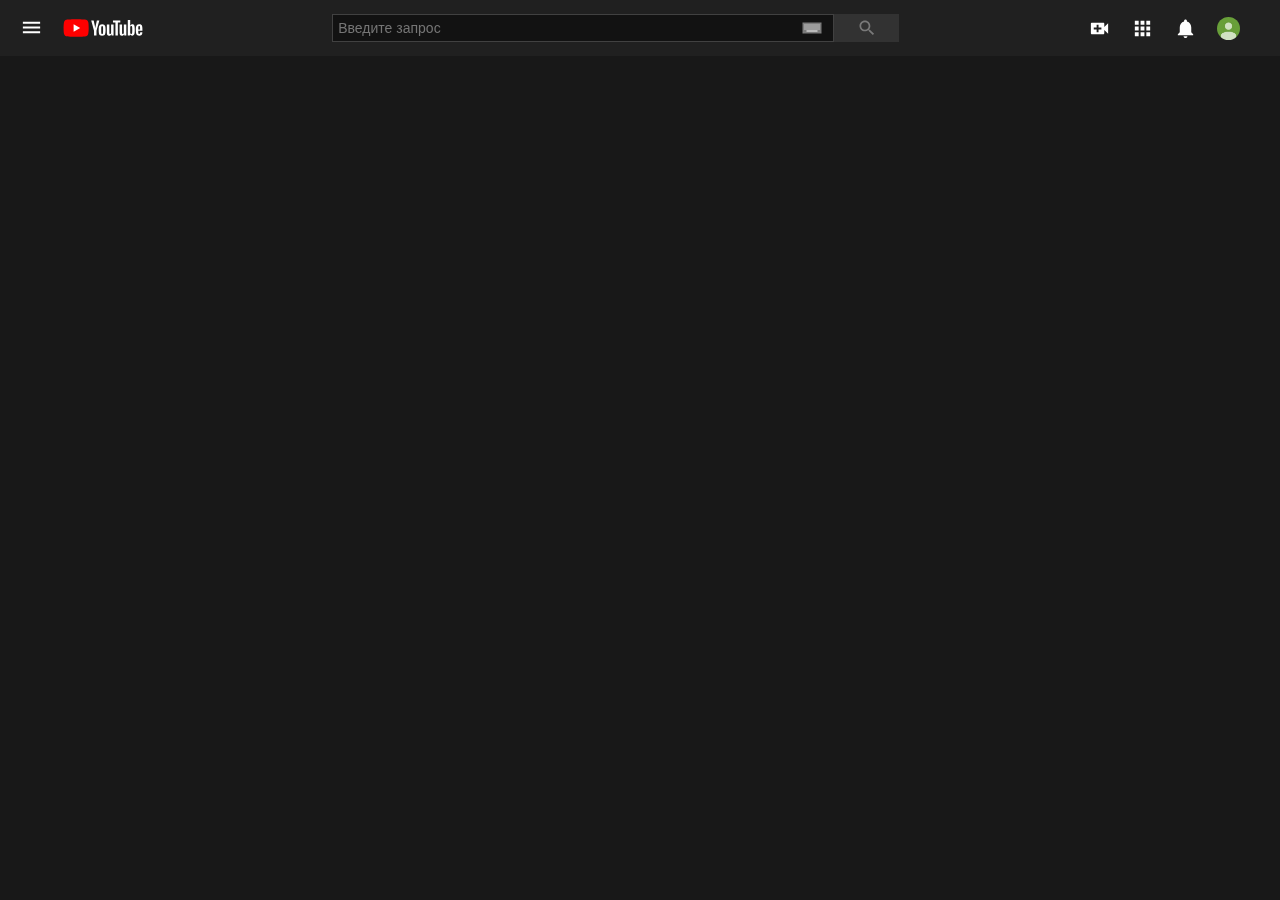
<file: watch.html>
<!DOCTYPE html>
<html lang="ru">
  <head>
    <meta charset="UTF-8">
    <link rel="stylesheet" href="assets/css/style.min.css">
    
    <!-- Useful meta tags -->
    <meta http-equiv="x-ua-compatible" content="ie=edge">
    <meta name="viewport" content="width=device-width, initial-scale=1, shrink-to-fit=no">
    <meta name="robots" content="index, follow">
    <meta name="google" content="notranslate">
    <meta name="format-detection" content="telephone=no">
    <meta name="description" content="">
    
    <title>Watch</title>
  </head>
  <body>
    <div class="modal-message">
  <div class="modal-message__window"></div>
</div> <div class="side-menu-wrapper">
  <aside class="side-menu side-menu-hidden" data-side="hide">
    <div class="side-menu-hidden__yt">
      <div class="side-menu-hidden__bars bars">
        <svg
          viewBox="0 0 24 24"
          preserveAspectRatio="xMidYMid meet"
          focusable="false"
          style="
            pointer-events: none;
            display: block;
            width: 100%;
            height: 100%;
          "
        >
          <g class="style-scope yt-icon">
            <path
              fill="#FFFFFF"
              d="M3 18h18v-2H3v2zm0-5h18v-2H3v2zm0-7v2h18V6H3z"
              class="style-scope yt-icon"
            ></path>
          </g>
        </svg>
      </div>
      <a href="/" class="side-menu-hidden__logo">
        <svg
          viewBox="0 0 200 60"
          preserveAspectRatio="xMidYMid meet"
          focusable="false"
          style="
            pointer-events: none;
            display: block;
            width: 100%;
            height: 100%;
          "
        >
          <g viewBox="0 0 200 60" preserveAspectRatio="xMidYMid meet">
            <g class="style-scope ytd-topbar-logo-renderer">
              <path
                fill="#FF0000"
                d="M63,14.87c-0.72-2.7-2.85-4.83-5.56-5.56C52.54,8,32.88,8,32.88,8S13.23,8,8.32,9.31 c-2.7,0.72-4.83,2.85-5.56,5.56C1.45,19.77,1.45,30,1.45,30s0,10.23,1.31,15.13c0.72,2.7,2.85,4.83,5.56,5.56 C13.23,52,32.88,52,32.88,52s19.66,0,24.56-1.31c2.7-0.72,4.83-2.85,5.56-5.56C64.31,40.23,64.31,30,64.31,30 S64.31,19.77,63,14.87z"
                class="style-scope ytd-topbar-logo-renderer"
              ></path>
              <polygon
                fill="#FFFFFF"
                points="26.6,39.43 42.93,30 26.6,20.57"
                class="style-scope ytd-topbar-logo-renderer"
              ></polygon>
            </g>
            <g class="style-scope ytd-topbar-logo-renderer">
              <g
                id="youtube-paths"
                class="style-scope ytd-topbar-logo-renderer"
              >
                <path
                  fill="#FFFFFF"
                  d="M92.69,48.03c-1.24-0.84-2.13-2.14-2.65-3.91c-0.52-1.77-0.79-4.12-0.79-7.06v-4 c0-2.97,0.3-5.35,0.9-7.15c0.6-1.8,1.54-3.11,2.81-3.93c1.27-0.82,2.94-1.24,5.01-1.24c2.04,0,3.67,0.42,4.9,1.26 c1.23,0.84,2.13,2.15,2.7,3.93c0.57,1.78,0.85,4.16,0.85,7.12v4c0,2.94-0.28,5.3-0.83,7.08c-0.55,1.78-1.45,3.09-2.7,3.91 c-1.24,0.82-2.93,1.24-5.06,1.24C95.65,49.29,93.93,48.87,92.69,48.03z M99.66,43.71c0.34-0.9,0.52-2.37,0.52-4.4v-8.59 c0-1.98-0.17-3.42-0.52-4.34c-0.34-0.91-0.95-1.37-1.82-1.37c-0.84,0-1.43,0.46-1.78,1.37c-0.34,0.91-0.52,2.36-0.52,4.34v8.59 c0,2.04,0.16,3.51,0.49,4.4c0.33,0.9,0.93,1.35,1.8,1.35C98.71,45.06,99.31,44.61,99.66,43.71z"
                  class="style-scope ytd-topbar-logo-renderer"
                ></path>
                <path
                  fill="#FFFFFF"
                  d="M188.16,37.13v1.39c0,1.77,0.05,3.09,0.16,3.98c0.1,0.88,0.32,1.53,0.65,1.93 c0.33,0.4,0.84,0.61,1.53,0.61c0.93,0,1.57-0.36,1.91-1.08c0.34-0.72,0.53-1.92,0.56-3.6l5.35,0.31 c0.03,0.24,0.04,0.57,0.04,0.99c0,2.55-0.7,4.45-2.09,5.71c-1.39,1.26-3.36,1.89-5.91,1.89c-3.06,0-5.2-0.96-6.43-2.88 c-1.23-1.92-1.84-4.88-1.84-8.9v-4.81c0-4.14,0.64-7.15,1.91-9.06c1.27-1.9,3.45-2.85,6.54-2.85c2.13,0,3.76,0.39,4.9,1.17 c1.14,0.78,1.94,1.99,2.41,3.64c0.46,1.65,0.7,3.93,0.7,6.83v4.72H188.16z M188.95,25.53c-0.31,0.39-0.52,1.03-0.63,1.91 c-0.11,0.88-0.16,2.23-0.16,4.02v1.98h4.54v-1.98c0-1.77-0.06-3.11-0.18-4.02c-0.12-0.91-0.34-1.56-0.65-1.93 c-0.31-0.37-0.8-0.56-1.46-0.56C189.75,24.94,189.26,25.14,188.95,25.53z"
                  class="style-scope ytd-topbar-logo-renderer"
                ></path>
                <path
                  fill="#FFFFFF"
                  d="M77.59,36.61l-7.06-25.49h6.16l2.47,11.55c0.63,2.85,1.09,5.27,1.39,7.28h0.18 c0.21-1.44,0.67-3.85,1.39-7.24l2.56-11.6h6.16L83.7,36.61v12.23h-6.11V36.61z"
                  class="style-scope ytd-topbar-logo-renderer"
                ></path>
                <path
                  fill="#FFFFFF"
                  d="M126.45,21.28v27.55h-4.85l-0.54-3.37h-0.13c-1.32,2.55-3.3,3.82-5.93,3.82c-1.83,0-3.18-0.6-4.05-1.8 c-0.87-1.2-1.3-3.07-1.3-5.62V21.28h6.2v20.23c0,1.23,0.13,2.11,0.4,2.63c0.27,0.52,0.72,0.79,1.35,0.79 c0.54,0,1.06-0.16,1.55-0.49c0.49-0.33,0.86-0.75,1.1-1.26V21.28H126.45z"
                  class="style-scope ytd-topbar-logo-renderer"
                ></path>
                <path
                  fill="#FFFFFF"
                  d="M158.27,21.28v27.55h-4.85l-0.54-3.37h-0.13c-1.32,2.55-3.3,3.82-5.93,3.82c-1.83,0-3.18-0.6-4.05-1.8 c-0.87-1.2-1.3-3.07-1.3-5.62V21.28h6.2v20.23c0,1.23,0.13,2.11,0.4,2.63c0.27,0.52,0.72,0.79,1.35,0.79 c0.54,0,1.06-0.16,1.55-0.49c0.49-0.33,0.86-0.75,1.1-1.26V21.28H158.27z"
                  class="style-scope ytd-topbar-logo-renderer"
                ></path>
                <path
                  fill="#FFFFFF"
                  d="M143.31,16.11h-6.16v32.72h-6.07V16.11h-6.16v-4.99h18.38V16.11z"
                  class="style-scope ytd-topbar-logo-renderer"
                ></path>
                <path
                  fill="#FFFFFF"
                  d="M178.8,25.69c-0.38-1.74-0.98-3-1.82-3.78c-0.84-0.78-1.99-1.17-3.46-1.17c-1.14,0-2.2,0.32-3.19,0.97 c-0.99,0.64-1.75,1.49-2.29,2.54h-0.05l0-14.52h-5.98v39.11h5.12l0.63-2.61h0.13c0.48,0.93,1.2,1.66,2.16,2.2 c0.96,0.54,2.02,0.81,3.19,0.81c2.1,0,3.64-0.97,4.63-2.9c0.99-1.93,1.48-4.95,1.48-9.06v-4.36 C179.36,29.84,179.17,27.43,178.8,25.69z M173.11,36.93c0,2.01-0.08,3.58-0.25,4.72c-0.16,1.14-0.44,1.95-0.83,2.43 c-0.39,0.48-0.91,0.72-1.57,0.72c-0.51,0-0.98-0.12-1.42-0.36c-0.43-0.24-0.79-0.6-1.06-1.08V27.71 c0.21-0.75,0.57-1.36,1.08-1.84c0.51-0.48,1.06-0.72,1.66-0.72c0.63,0,1.12,0.25,1.46,0.74c0.34,0.49,0.58,1.33,0.72,2.49 c0.13,1.17,0.2,2.83,0.2,4.99V36.93z"
                  class="style-scope ytd-topbar-logo-renderer"
                ></path>
              </g>
            </g>
          </g>
        </svg>
      </a>
    </div>
    <ul class="side-menu__nav side-menu-nav">
      <li class="side-menu-nav__item">
        <svg
          viewBox="0 0 24 24"
          preserveAspectRatio="xMidYMid meet"
          focusable="false"
          class="side-menu-nav__icon icon"
        >
          <g><path d="M10 20v-6h4v6h5v-8h3L12 3 2 12h3v8"></path></g>
        </svg>
        <a href="index.html" class="side-menu-nav__link" title="Главная">
          Главная
        </a>
      </li>
      <li class="side-menu-nav__item" data-modal="error">
        <svg
          viewBox="0 0 24 24"
          preserveAspectRatio="xMidYMid meet"
          focusable="false"
          class="side-menu-nav__icon icon"
        >
          <g>
            <path
              d="M17.53 11.2c-.23-.3-.5-.56-.76-.82-.65-.6-1.4-1.03-2.03-1.66-1.46-1.46-1.78-3.87-.85-5.72-.9.23-1.75.75-2.45 1.32C8.9 6.4 7.9 10.07 9.1 13.22c.04.1.08.2.08.33 0 .22-.15.42-.35.5-.22.1-.46.04-.64-.12-.06-.05-.1-.1-.15-.17-1.1-1.43-1.28-3.48-.53-5.12C5.87 10 5 12.3 5.12 14.47c.04.5.1 1 .27 1.5.14.6.4 1.2.72 1.73 1.04 1.73 2.87 2.97 4.84 3.22 2.1.27 4.35-.12 5.96-1.6 1.8-1.66 2.45-4.3 1.5-6.6l-.13-.26c-.2-.45-.47-.87-.78-1.25zm-3.1 6.3c-.28.24-.73.5-1.08.6-1.1.38-2.2-.16-2.88-.82 1.2-.28 1.9-1.16 2.1-2.05.17-.8-.14-1.46-.27-2.23-.12-.74-.1-1.37.2-2.06.15.38.35.76.58 1.06.76 1 1.95 1.44 2.2 2.8.04.14.06.28.06.43.03.82-.32 1.72-.92 2.26z"
            ></path>
          </g>
        </svg>
        <a href="" class="side-menu-nav__link" title="В тренде" data-modal="error"> В тренде </a>
      </li>
      <li class="side-menu-nav__item" data-modal="error">
        <svg
          viewBox="0 0 24 24"
          preserveAspectRatio="xMidYMid meet"
          focusable="false"
          class="side-menu-nav__icon icon"
        >
          <g>
            <path
              d="M18.7 8.7H5.3V7h13.4v1.7zm-1.7-5H7v1.6h10V3.7zm3.3 8.3v6.7c0 1-.7 1.6-1.6 1.6H5.3c-1 0-1.6-.7-1.6-1.6V12c0-1 .7-1.7 1.6-1.7h13.4c1 0 1.6.8 1.6 1.7zm-5 3.3l-5-2.7V18l5-2.7z"
            ></path>
          </g>
        </svg>
        <a href="" class="side-menu-nav__link" title="Подписки" data-modal="error"> Подписки </a>
      </li>
    </ul>

    <ul class="side-menu__library side-menu-library">
      <li class="side-menu-library__item" data-modal="error">
        <svg
          viewBox="0 0 24 24"
          preserveAspectRatio="xMidYMid meet"
          focusable="false"
          class="side-menu-library__icon icon"
        >
          <g>
            <path fill="none" d="M0 0h24v24H0z"></path>
            <path
              d="M4 6H2v14c0 1.1.9 2 2 2h14v-2H4V6zm16-4H8c-1.1 0-2 .9-2 2v12c0 1.1.9 2 2 2h12c1.1 0 2-.9 2-2V4c0-1.1-.9-2-2-2zm-8 12.5v-9l6 4.5-6 4.5z"
            ></path>
          </g>
        </svg>
        <a href="" class="side-menu-library__link" title="Библиотека" data-modal="error"
          >Библиотека</a
        >
      </li>
      <li class="side-menu-library__item" data-modal="error">
        <svg
          viewBox="0 0 24 24"
          preserveAspectRatio="xMidYMid meet"
          focusable="false"
          class="side-menu-library__icon icon"
        >
          <g>
            <path
              d="M11.9 3.75c-4.55 0-8.23 3.7-8.23 8.25H.92l3.57 3.57.04.13 3.7-3.7H5.5c0-3.54 2.87-6.42 6.42-6.42 3.54 0 6.4 2.88 6.4 6.42s-2.86 6.42-6.4 6.42c-1.78 0-3.38-.73-4.54-1.9l-1.3 1.3c1.5 1.5 3.55 2.43 5.83 2.43 4.58 0 8.28-3.7 8.28-8.25 0-4.56-3.7-8.25-8.26-8.25zM11 8.33v4.6l3.92 2.3.66-1.1-3.2-1.9v-3.9H11z"
            ></path>
          </g>
        </svg>
        <a href="" class="side-menu-library__link" title="История" data-modal="error">История</a>
      </li>
      <li class="side-menu-library__item" data-modal="error">
        <svg
          viewBox="0 0 24 24"
          preserveAspectRatio="xMidYMid meet"
          focusable="false"
          class="side-menu-library__icon icon"
        >
          <g>
            <path
              d="M18.4 5.6v12.8H5.6V5.6h12.8zm0-1.8H5.6a1.8 1.8 0 0 0-1.8 1.8v12.8a1.8 1.8 0 0 0 1.8 1.9h12.8a1.8 1.8 0 0 0 1.9-1.9V5.6a1.8 1.8 0 0 0-1.9-1.8z"
            ></path>
            <path d="M10.2 9v6.5l5-3.2-5-3.2z"></path>
          </g>
        </svg>
        <a href="" class="side-menu-library__link" title="Ваши видео" data-modal="error"
          >Ваши видео</a
        >
      </li>
      <li class="side-menu-library__item">
        <svg
          viewBox="0 0 24 24"
          preserveAspectRatio="xMidYMid meet"
          focusable="false"
          class="side-menu-library__icon icon"
        >
          <g>
            <path
              d="M12 3.67c-4.58 0-8.33 3.75-8.33 8.33s3.75 8.33 8.33 8.33 8.33-3.75 8.33-8.33S16.58 3.67 12 3.67zm3.5 11.83l-4.33-2.67v-5h1.25v4.34l3.75 2.25-.67 1.08z"
            ></path>
          </g>
        </svg>
        <a
          href="late.html"
          class="side-menu-library__link"
          title="Смотреть позже"
          >Смотреть позже</a
        >
      </li>
      <li class="side-menu-library__item" data-modal="error">
        <svg
          viewBox="0 0 24 24"
          preserveAspectRatio="xMidYMid meet"
          focusable="false"
          class="side-menu-library__icon icon"
        >
          <g>
            <path
              d="M3.75 18.75h3v-9h-3v9zm16.5-8.25c0-.83-.68-1.5-1.5-1.5h-4.73l.7-3.43.03-.24c0-.3-.13-.6-.33-.8l-.8-.78L8.7 8.7c-.3.26-.45.64-.45 1.05v7.5c0 .82.67 1.5 1.5 1.5h6.75c.62 0 1.15-.38 1.38-.9l2.27-5.3c.06-.18.1-.36.1-.55v-1.5z"
            ></path>
          </g>
        </svg>
        <a href="" class="side-menu-library__link" title="Понравившиеся" data-modal="error"
          >Понравившиеся</a
        >
      </li>
      <li class="side-menu-library__item" data-modal="error">
        <svg
          viewBox="0 0 24 24"
          preserveAspectRatio="xMidYMid meet"
          focusable="false"
          class="side-menu-library__icon icon"
        >
          <g>
            <path
              d="M3.67 8.67h14V11h-14V8.67zm0-4.67h14v2.33h-14V4zm0 9.33H13v2.34H3.67v-2.34zm11.66 0v7l5.84-3.5-5.84-3.5z"
            ></path>
          </g>
        </svg>
        <a href="" class="side-menu-library__link" title="Плейлист" data-modal="error">Плейлист</a>
      </li>
    </ul>
  </aside>
</div>
 <header class="header" id="header">
    <div class="header__loader"></div>
    <input type="text" class="mobile-search">
    <div class="header__left">
        <div class="header__bars bars">
            <svg viewBox="0 0 24 24" preserveAspectRatio="xMidYMid meet" focusable="false" style="pointer-events: none; display: block; width: 100%; height: 100%;"><g class="style-scope yt-icon"><path fill='#FFFFFF' d="M3 18h18v-2H3v2zm0-5h18v-2H3v2zm0-7v2h18V6H3z" class="style-scope yt-icon"></path></g></svg>
        </div>
        <a href="index.html" class="header__logo">
            <svg viewBox="0 0 200 60" preserveAspectRatio="xMidYMid meet" focusable="false" style="pointer-events: none; display: block; width: 100%; height: 100%;"><g viewBox="0 0 200 60" preserveAspectRatio="xMidYMid meet"><g class="style-scope ytd-topbar-logo-renderer"><path fill="#FF0000" d="M63,14.87c-0.72-2.7-2.85-4.83-5.56-5.56C52.54,8,32.88,8,32.88,8S13.23,8,8.32,9.31 c-2.7,0.72-4.83,2.85-5.56,5.56C1.45,19.77,1.45,30,1.45,30s0,10.23,1.31,15.13c0.72,2.7,2.85,4.83,5.56,5.56 C13.23,52,32.88,52,32.88,52s19.66,0,24.56-1.31c2.7-0.72,4.83-2.85,5.56-5.56C64.31,40.23,64.31,30,64.31,30 S64.31,19.77,63,14.87z" class="style-scope ytd-topbar-logo-renderer"></path><polygon fill="#FFFFFF" points="26.6,39.43 42.93,30 26.6,20.57" class="style-scope ytd-topbar-logo-renderer"></polygon></g><g class="style-scope ytd-topbar-logo-renderer"><g id="youtube-paths" class="style-scope ytd-topbar-logo-renderer"><path fill="#FFFFFF" d="M92.69,48.03c-1.24-0.84-2.13-2.14-2.65-3.91c-0.52-1.77-0.79-4.12-0.79-7.06v-4 c0-2.97,0.3-5.35,0.9-7.15c0.6-1.8,1.54-3.11,2.81-3.93c1.27-0.82,2.94-1.24,5.01-1.24c2.04,0,3.67,0.42,4.9,1.26 c1.23,0.84,2.13,2.15,2.7,3.93c0.57,1.78,0.85,4.16,0.85,7.12v4c0,2.94-0.28,5.3-0.83,7.08c-0.55,1.78-1.45,3.09-2.7,3.91 c-1.24,0.82-2.93,1.24-5.06,1.24C95.65,49.29,93.93,48.87,92.69,48.03z M99.66,43.71c0.34-0.9,0.52-2.37,0.52-4.4v-8.59 c0-1.98-0.17-3.42-0.52-4.34c-0.34-0.91-0.95-1.37-1.82-1.37c-0.84,0-1.43,0.46-1.78,1.37c-0.34,0.91-0.52,2.36-0.52,4.34v8.59 c0,2.04,0.16,3.51,0.49,4.4c0.33,0.9,0.93,1.35,1.8,1.35C98.71,45.06,99.31,44.61,99.66,43.71z" class="style-scope ytd-topbar-logo-renderer"></path><path fill="#FFFFFF" d="M188.16,37.13v1.39c0,1.77,0.05,3.09,0.16,3.98c0.1,0.88,0.32,1.53,0.65,1.93 c0.33,0.4,0.84,0.61,1.53,0.61c0.93,0,1.57-0.36,1.91-1.08c0.34-0.72,0.53-1.92,0.56-3.6l5.35,0.31 c0.03,0.24,0.04,0.57,0.04,0.99c0,2.55-0.7,4.45-2.09,5.71c-1.39,1.26-3.36,1.89-5.91,1.89c-3.06,0-5.2-0.96-6.43-2.88 c-1.23-1.92-1.84-4.88-1.84-8.9v-4.81c0-4.14,0.64-7.15,1.91-9.06c1.27-1.9,3.45-2.85,6.54-2.85c2.13,0,3.76,0.39,4.9,1.17 c1.14,0.78,1.94,1.99,2.41,3.64c0.46,1.65,0.7,3.93,0.7,6.83v4.72H188.16z M188.95,25.53c-0.31,0.39-0.52,1.03-0.63,1.91 c-0.11,0.88-0.16,2.23-0.16,4.02v1.98h4.54v-1.98c0-1.77-0.06-3.11-0.18-4.02c-0.12-0.91-0.34-1.56-0.65-1.93 c-0.31-0.37-0.8-0.56-1.46-0.56C189.75,24.94,189.26,25.14,188.95,25.53z" class="style-scope ytd-topbar-logo-renderer"></path><path fill="#FFFFFF" d="M77.59,36.61l-7.06-25.49h6.16l2.47,11.55c0.63,2.85,1.09,5.27,1.39,7.28h0.18 c0.21-1.44,0.67-3.85,1.39-7.24l2.56-11.6h6.16L83.7,36.61v12.23h-6.11V36.61z" class="style-scope ytd-topbar-logo-renderer"></path><path fill="#FFFFFF" d="M126.45,21.28v27.55h-4.85l-0.54-3.37h-0.13c-1.32,2.55-3.3,3.82-5.93,3.82c-1.83,0-3.18-0.6-4.05-1.8 c-0.87-1.2-1.3-3.07-1.3-5.62V21.28h6.2v20.23c0,1.23,0.13,2.11,0.4,2.63c0.27,0.52,0.72,0.79,1.35,0.79 c0.54,0,1.06-0.16,1.55-0.49c0.49-0.33,0.86-0.75,1.1-1.26V21.28H126.45z" class="style-scope ytd-topbar-logo-renderer"></path><path fill="#FFFFFF" d="M158.27,21.28v27.55h-4.85l-0.54-3.37h-0.13c-1.32,2.55-3.3,3.82-5.93,3.82c-1.83,0-3.18-0.6-4.05-1.8 c-0.87-1.2-1.3-3.07-1.3-5.62V21.28h6.2v20.23c0,1.23,0.13,2.11,0.4,2.63c0.27,0.52,0.72,0.79,1.35,0.79 c0.54,0,1.06-0.16,1.55-0.49c0.49-0.33,0.86-0.75,1.1-1.26V21.28H158.27z" class="style-scope ytd-topbar-logo-renderer"></path><path fill="#FFFFFF" d="M143.31,16.11h-6.16v32.72h-6.07V16.11h-6.16v-4.99h18.38V16.11z" class="style-scope ytd-topbar-logo-renderer"></path><path fill="#FFFFFF" d="M178.8,25.69c-0.38-1.74-0.98-3-1.82-3.78c-0.84-0.78-1.99-1.17-3.46-1.17c-1.14,0-2.2,0.32-3.19,0.97 c-0.99,0.64-1.75,1.49-2.29,2.54h-0.05l0-14.52h-5.98v39.11h5.12l0.63-2.61h0.13c0.48,0.93,1.2,1.66,2.16,2.2 c0.96,0.54,2.02,0.81,3.19,0.81c2.1,0,3.64-0.97,4.63-2.9c0.99-1.93,1.48-4.95,1.48-9.06v-4.36 C179.36,29.84,179.17,27.43,178.8,25.69z M173.11,36.93c0,2.01-0.08,3.58-0.25,4.72c-0.16,1.14-0.44,1.95-0.83,2.43 c-0.39,0.48-0.91,0.72-1.57,0.72c-0.51,0-0.98-0.12-1.42-0.36c-0.43-0.24-0.79-0.6-1.06-1.08V27.71 c0.21-0.75,0.57-1.36,1.08-1.84c0.51-0.48,1.06-0.72,1.66-0.72c0.63,0,1.12,0.25,1.46,0.74c0.34,0.49,0.58,1.33,0.72,2.49 c0.13,1.17,0.2,2.83,0.2,4.99V36.93z" class="style-scope ytd-topbar-logo-renderer"></path></g></g></g></svg>
        </a>
    </div> 
    <div class="search hide header__search">
        <input type="search" class="search__input " placeholder="Введите запрос">
            <a href='' class="mobile-search__back">&larr;</a>
            <img class="search__keyboard" data-keyboard = 'on' src="assets/images/tia.png" alt="">
        </input>
         <a href='' class="search__bg-icon" data-pop="1">
            <span class="search__icon">
                <svg viewBox="0 0 24 24" preserveAspectRatio="xMidYMid meet" focusable="false" style="pointer-events: none; display: block; width: 100%; height: 100%;"><g ><path fill='#FFFFFF' d="M15.5 14h-.79l-.28-.27C15.41 12.59 16 11.11 16 9.5 16 5.91 13.09 3 9.5 3S3 5.91 3 9.5 5.91 16 9.5 16c1.61 0 3.09-.59 4.23-1.57l.27.28v.79l5 4.99L20.49 19l-4.99-5zm-6 0C7.01 14 5 11.99 5 9.5S7.01 5 9.5 5 14 7.01 14 9.5 11.99 14 9.5 14z" ></path></g></svg>
             </span>
             <i class="popup-text">Введите запрос</i>
        </a>
        <div class="search__output"></div>
    </div>
   
    <ul class="header__nav header-nav">
        <li class="header-nav__item mobile-search__open" >
            <a href="#" >
                <svg viewBox="0 0 24 24" preserveAspectRatio="xMidYMid meet" focusable="false" style="pointer-events: none; display: block; width: 100%; height: 100%;"><g ><path fill='#FFFFFF' d="M15.5 14h-.79l-.28-.27C15.41 12.59 16 11.11 16 9.5 16 5.91 13.09 3 9.5 3S3 5.91 3 9.5 5.91 16 9.5 16c1.61 0 3.09-.59 4.23-1.57l.27.28v.79l5 4.99L20.49 19l-4.99-5zm-6 0C7.01 14 5 11.99 5 9.5S7.01 5 9.5 5 14 7.01 14 9.5 11.99 14 9.5 14z" ></path></g></svg>
            </a>
        </li>
        <li class="header-nav__item">
            <a href="#" data-pop='1'>
                <svg viewBox="0 0 24 24" preserveAspectRatio="xMidYMid meet" focusable="false" class="header-nav__link icon"><g ><path  d="M17 10.5V7c0-.55-.45-1-1-1H4c-.55 0-1 .45-1 1v10c0 .55.45 1 1 1h12c.55 0 1-.45 1-1v-3.5l4 4v-11l-4 4zM14 13h-3v3H9v-3H6v-2h3V8h2v3h3v2z" ></path></g></svg>
                <i class="popup-text">Создать</i>
            </a>
        </li>
        <li class="header-nav__item">
            <a href="#" data-pop='1'>
                <svg viewBox="0 0 24 24" preserveAspectRatio="xMidYMid meet" focusable="false" class="header-nav__link icon" ><g ><path  d="M4 8h4V4H4v4zm6 12h4v-4h-4v4zm-6 0h4v-4H4v4zm0-6h4v-4H4v4zm6 0h4v-4h-4v4zm6-10v4h4V4h-4zm-6 4h4V4h-4v4zm6 6h4v-4h-4v4zm0 6h4v-4h-4v4z" ></path></g></svg>
                <i class="popup-text">Приложения YouTube</i>
            </a>
        </li>
        <li class="header-nav__item">
            <a href="#" data-pop='1'>
                <svg viewBox="0 0 24 24" preserveAspectRatio="xMidYMid meet" focusable="false" class="header-nav__link icon"><g ><path d="M12 22c1.1 0 2-.9 2-2h-4c0 1.1.9 2 2 2zm6-6v-5c0-3.07-1.64-5.64-4.5-6.32V4c0-.83-.67-1.5-1.5-1.5s-1.5.67-1.5 1.5v.68C7.63 5.36 6 7.92 6 11v5l-2 2v1h16v-1l-2-2z" ></path></g></svg>
                <i class="popup-text">Уведомления</i>
            </a>
        </li>
        <li class="header-nav__item"><a href="">
            <img class="header-nav__cabinet" src="assets/images/unnamed.jpg" alt="">
        </a></li>
    </ul>
</header>
 
<section class="watch">
  <div class="watch__container">
    <div class="watch__recommend recommend"></div>
  </div>
</section>

 


    <script src="assets/js/app.js"></script>
  </body>
</html>
</file>
<file: assets/css/style.min.css>
@charset "UTF-8";
.icon {
  pointer-events: none;
  display: block;
  width: 100%;
  height: 100%;
  fill: #909090; }

/* http://meyerweb.com/eric/tools/css/reset/
   v2.0-modified | 20110126
   License: none (public domain)
*/
html,
body,
div,
span,
applet,
object,
iframe,
h1,
h2,
h3,
h4,
h5,
h6,
p,
blockquote,
pre,
a,
abbr,
acronym,
address,
big,
cite,
code,
del,
dfn,
em,
img,
ins,
kbd,
q,
s,
samp,
small,
strike,
strong,
sub,
sup,
tt,
var,
b,
u,
i,
center,
dl,
dt,
dd,
ol,
ul,
li,
fieldset,
form,
label,
legend,
table,
caption,
tbody,
tfoot,
thead,
tr,
th,
td,
article,
aside,
canvas,
details,
embed,
figure,
figcaption,
footer,
header,
hgroup,
menu,
nav,
output,
ruby,
section,
summary,
time,
mark,
audio,
video {
  margin: 0;
  padding: 0;
  border: 0;
  font-size: 100%;
  font: inherit;
  vertical-align: baseline; }

/* make sure to set some focus styles for accessibility */
:focus {
  outline: 0; }

/* HTML5 display-role reset for older browsers */
article,
aside,
details,
figcaption,
figure,
footer,
header,
hgroup,
menu,
nav,
section {
  display: block; }

body {
  line-height: 1; }

ol,
ul {
  list-style: none; }

blockquote,
q {
  quotes: none; }

blockquote:before,
blockquote:after,
q:before,
q:after {
  content: '';
  content: none; }

table {
  border-collapse: collapse;
  border-spacing: 0; }

input[type=search]::-webkit-search-cancel-button,
input[type=search]::-webkit-search-decoration,
input[type=search]::-webkit-search-results-button,
input[type=search]::-webkit-search-results-decoration {
  -webkit-appearance: none;
  -moz-appearance: none; }

input[type=search] {
  -webkit-appearance: none;
  -moz-appearance: none;
  -webkit-box-sizing: content-box;
  -moz-box-sizing: content-box;
  box-sizing: content-box; }

textarea {
  overflow: auto;
  vertical-align: top;
  resize: vertical; }

/**
 * Correct `inline-block` display not defined in IE 6/7/8/9 and Firefox 3.
 */
audio,
canvas,
video {
  display: inline-block;
  *display: inline;
  *zoom: 1;
  max-width: 100%; }

/**
 * Prevent modern browsers from displaying `audio` without controls.
 * Remove excess height in iOS 5 devices.
 */
audio:not([controls]) {
  display: none;
  height: 0; }

/**
 * Address styling not present in IE 7/8/9, Firefox 3, and Safari 4.
 * Known issue: no IE 6 support.
 */
[hidden] {
  display: none; }

/**
 * 1. Correct text resizing oddly in IE 6/7 when body `font-size` is set using
 *    `em` units.
 * 2. Prevent iOS text size adjust after orientation change, without disabling
 *    user zoom.
 */
html {
  font-size: 100%;
  /* 1 */
  -webkit-text-size-adjust: 100%;
  /* 2 */
  -ms-text-size-adjust: 100%;
  /* 2 */ }

/**
 * Address `outline` inconsistency between Chrome and other browsers.
 */
a:focus {
  outline: thin dotted; }

/**
 * Improve readability when focused and also mouse hovered in all browsers.
 */
a:active,
a:hover {
  outline: 0; }

/**
 * 1. Remove border when inside `a` element in IE 6/7/8/9 and Firefox 3.
 * 2. Improve image quality when scaled in IE 7.
 */
img {
  border: 0;
  /* 1 */
  -ms-interpolation-mode: bicubic;
  /* 2 */ }

/**
 * Address margin not present in IE 6/7/8/9, Safari 5, and Opera 11.
 */
figure {
  margin: 0; }

/**
 * Correct margin displayed oddly in IE 6/7.
 */
form {
  margin: 0; }

/**
 * Define consistent border, margin, and padding.
 */
fieldset {
  border: 1px solid #c0c0c0;
  margin: 0 2px;
  padding: 0.35em 0.625em 0.75em; }

/**
 * 1. Correct color not being inherited in IE 6/7/8/9.
 * 2. Correct text not wrapping in Firefox 3.
 * 3. Correct alignment displayed oddly in IE 6/7.
 */
legend {
  border: 0;
  /* 1 */
  padding: 0;
  white-space: normal;
  /* 2 */
  *margin-left: -7px;
  /* 3 */ }

/**
 * 1. Correct font size not being inherited in all browsers.
 * 2. Address margins set differently in IE 6/7, Firefox 3+, Safari 5,
 *    and Chrome.
 * 3. Improve appearance and consistency in all browsers.
 */
button,
input,
select,
textarea {
  font-size: 100%;
  /* 1 */
  margin: 0;
  /* 2 */
  vertical-align: baseline;
  /* 3 */
  *vertical-align: middle;
  /* 3 */ }

/**
 * Address Firefox 3+ setting `line-height` on `input` using `!important` in
 * the UA stylesheet.
 */
button,
input {
  line-height: normal; }

/**
 * Address inconsistent `text-transform` inheritance for `button` and `select`.
 * All other form control elements do not inherit `text-transform` values.
 * Correct `button` style inheritance in Chrome, Safari 5+, and IE 6+.
 * Correct `select` style inheritance in Firefox 4+ and Opera.
 */
button,
select {
  text-transform: none; }

/**
 * 1. Avoid the WebKit bug in Android 4.0.* where (2) destroys native `audio`
 *    and `video` controls.
 * 2. Correct inability to style clickable `input` types in iOS.
 * 3. Improve usability and consistency of cursor style between image-type
 *    `input` and others.
 * 4. Remove inner spacing in IE 7 without affecting normal text inputs.
 *    Known issue: inner spacing remains in IE 6.
 */
button,
html input[type="button"],
input[type="reset"],
input[type="submit"] {
  -webkit-appearance: button;
  /* 2 */
  cursor: pointer;
  /* 3 */
  *overflow: visible;
  /* 4 */ }

/**
 * Re-set default cursor for disabled elements.
 */
button[disabled],
html input[disabled] {
  cursor: default; }

/**
 * 1. Address box sizing set to content-box in IE 8/9.
 * 2. Remove excess padding in IE 8/9.
 * 3. Remove excess padding in IE 7.
 *    Known issue: excess padding remains in IE 6.
 */
input[type="checkbox"],
input[type="radio"] {
  box-sizing: border-box;
  /* 1 */
  padding: 0;
  /* 2 */
  *height: 13px;
  /* 3 */
  *width: 13px;
  /* 3 */ }

/**
 * 1. Address `appearance` set to `searchfield` in Safari 5 and Chrome.
 * 2. Address `box-sizing` set to `border-box` in Safari 5 and Chrome
 *    (include `-moz` to future-proof).
 */
input[type="search"] {
  -webkit-appearance: textfield;
  /* 1 */
  -moz-box-sizing: content-box;
  -webkit-box-sizing: content-box;
  /* 2 */
  box-sizing: content-box; }

/**
 * Remove inner padding and search cancel button in Safari 5 and Chrome
 * on OS X.
 */
input[type="search"]::-webkit-search-cancel-button,
input[type="search"]::-webkit-search-decoration {
  -webkit-appearance: none; }

/**
 * Remove inner padding and border in Firefox 3+.
 */
button::-moz-focus-inner,
input::-moz-focus-inner {
  border: 0;
  padding: 0; }

/**
 * 1. Remove default vertical scrollbar in IE 6/7/8/9.
 * 2. Improve readability and alignment in all browsers.
 */
textarea {
  overflow: auto;
  /* 1 */
  vertical-align: top;
  /* 2 */ }

/**
 * Remove most spacing between table cells.
 */
table {
  border-collapse: collapse;
  border-spacing: 0; }

html,
button,
input,
select,
textarea {
  color: #ffffff; }

::-moz-selection {
  background: #b3d4fc;
  text-shadow: none; }

::selection {
  background: #b3d4fc;
  text-shadow: none; }

img {
  vertical-align: middle; }

fieldset {
  border: 0;
  margin: 0;
  padding: 0; }

textarea {
  resize: vertical; }

.chromeframe {
  margin: 0.2em 0;
  background: #ccc;
  color: #000;
  padding: 0.2em 0; }

.header {
  display: flex;
  justify-content: space-between;
  align-items: center;
  width: 100%;
  background-color: rgba(33, 33, 33, 0.98);
  color: #ffffff;
  height: 5.6rem;
  padding: 0 2rem;
  position: sticky;
  top: 0;
  z-index: 200; }
  .header__loader {
    height: 3px;
    width: 0%;
    background-color: red;
    position: absolute;
    top: 0;
    left: 0; }
  .header__left {
    display: flex;
    flex-grow: 1; }
  .header__logo {
    width: 8rem;
    height: auto;
    display: block;
    margin-left: 2rem; }
  .header__search {
    flex-grow: 1; }

.bars {
  display: flex;
  flex-direction: column;
  justify-content: center;
  align-items: center;
  width: 2.3rem;
  height: 2.3rem;
  cursor: pointer; }

.header-nav {
  display: flex;
  justify-content: flex-end;
  flex-grow: 1;
  z-index: 200; }
  .header-nav__item {
    margin-right: 2rem;
    cursor: pointer;
    width: 2.3rem; }
    @media screen and (max-width: 510px) {
      .header-nav__item {
        margin-right: .7rem; } }
    @media screen and (max-width: 660px) {
      .header-nav__item:nth-child(3) {
        display: none; } }
  .header-nav__link {
    fill: #ffffff; }
  .header-nav__cabinet {
    border-radius: 50%;
    width: 3rem; }

.search {
  flex-grow: 2;
  display: flex;
  border-radius: 2px;
  position: relative;
  margin: 0px 6rem; }
  @media screen and (max-width: 660px) {
    .search {
      position: absolute;
      z-index: 99999999;
      width: calc( 100% - 2rem);
      height: 54%;
      left: 1rem;
      margin: 0; }
      .search.hide {
        display: none; } }
  .search__input {
    width: 100%;
    background-color: #121212;
    border: 1px solid rgba(255, 255, 255, 0.2);
    color: #ffffff;
    padding: .5rem 4rem .5rem .5rem;
    position: relative; }
    .search__input::before {
      content: '&larr;';
      position: absolute;
      left: 0.5rem; }
    @media screen and (max-width: 660px) {
      .search__input {
        padding-left: 3rem;
        padding-right: 1rem; } }
  .search__keyboard {
    position: absolute;
    right: calc( 8rem + .5em);
    top: 50%;
    transform: translate(50%, -50%);
    cursor: pointer; }
    @media screen and (max-width: 660px) {
      .search__keyboard {
        display: none; } }
  .search__bg-icon {
    background-color: rgba(255, 255, 255, 0.2);
    width: 8rem;
    display: flex;
    justify-content: center;
    opacity: .4; }
    @media screen and (max-width: 660px) {
      .search__bg-icon {
        display: none; } }
  .search__output {
    position: absolute;
    top: calc( 100% + 1.2rem);
    width: calc( 100% - 8rem);
    background-color: #ffffff;
    color: #181818;
    display: none; }
    @media screen and (max-width: 660px) {
      .search__output {
        width: 100%; } }
  .search__item {
    color: #181818;
    display: block;
    padding: .7rem 1rem;
    font-weight: 600;
    overflow: hidden;
    text-overflow: ellipsis;
    white-space: nowrap; }
    .search__item:hover {
      background-color: rgba(48, 48, 48, 0.2); }
    @media screen and (max-width: 890px) {
      .search__item {
        font-size: 1.2rem; } }
  .search__icon {
    width: 2rem;
    pointer-events: none; }

.mobile-search {
  position: absolute;
  width: 88%;
  height: calc(100% - 2.5rem);
  z-index: 99999;
  background: #303030;
  border: none;
  border-radius: 3px;
  padding: 0 1rem;
  display: none; }
  .mobile-search__open {
    display: none; }
    @media screen and (max-width: 660px) {
      .mobile-search__open {
        display: block; } }
  .mobile-search__back {
    position: absolute;
    left: 0.4rem;
    font-size: 2.5rem;
    display: none; }
    @media screen and (max-width: 660px) {
      .mobile-search__back {
        display: block; } }

.side-menu {
  height: 100vh;
  width: 24rem;
  z-index: 100;
  position: fixed;
  background-color: #212121;
  overflow-y: hidden; }
  @media screen and (max-width: 1341px) {
    .side-menu:not(.side-menu-hidden) {
      width: 7rem; } }
  @media screen and (max-width: 800px) {
    .side-menu:not(.side-menu-hidden) {
      display: none; } }
  .side-menu::-webkit-scrollbar {
    width: 1rem; }
  .side-menu::-webkit-scrollbar-button {
    display: none; }
  .side-menu::-webkit-scrollbar-thumb {
    background-color: #303030;
    border-radius: 0; }
  .side-menu:hover {
    overflow-y: scroll; }
  .side-menu.close-menu {
    width: 7rem; }
    .side-menu.close-menu:hover {
      overflow: hidden; }
    .side-menu.close-menu .side-menu-nav__item {
      flex-wrap: wrap;
      height: auto;
      padding: 1rem .4rem;
      justify-content: center;
      font-size: 1rem;
      text-align: center; }
    .side-menu.close-menu .side-menu-nav__link {
      margin: 0;
      line-height: 1.9;
      font-weight: 400;
      color: #909090; }
    .side-menu.close-menu .side-menu-library {
      display: none; }
    .side-menu.close-menu + .contents .contents__container {
      padding-left: calc( 7rem + 2rem); }
    .side-menu.close-menu + .late {
      padding-left: calc( 7rem); }

.side-menu-nav, .side-menu-library {
  display: flex;
  flex-direction: column;
  border-bottom: 1px solid #303030; }
  .side-menu-nav__item, .side-menu-library__item {
    display: flex;
    width: 100%;
    height: 4rem;
    padding-left: 2rem;
    cursor: pointer; }
    .side-menu-nav__item:hover, .side-menu-library__item:hover {
      background-color: #383838; }
    .side-menu-nav__item:first-child, .side-menu-library__item:first-child {
      margin-top: 1rem; }
    .side-menu-nav__item:last-child, .side-menu-library__item:last-child {
      margin-bottom: 1rem; }
  .side-menu-nav__icon, .side-menu-library__icon {
    max-width: 2.5rem; }
  .side-menu-nav__link, .side-menu-library__link {
    font-size: 1.1em;
    width: 100%;
    height: 100%;
    font-weight: 500;
    line-height: 4rem;
    margin-left: 2rem; }

.icon-content {
  background-color: rgba(24, 24, 24, 0.93);
  width: 3rem;
  height: 3rem;
  position: absolute;
  transition: 0.3s;
  overflow: hidden;
  border-radius: .3rem;
  display: flex;
  align-items: center;
  padding: 1rem;
  fill: #ffffff; }
  .icon-content::before {
    content: 'смотреть позже';
    white-space: nowrap;
    text-transform: uppercase;
    font-weight: 500;
    font-size: .8em;
    text-indent: -202px;
    opacity: 0;
    transition: opacity .3s; }
  .icon-content:hover {
    width: auto;
    padding-right: 3rem; }
    .icon-content:hover::before {
      opacity: 1;
      text-indent: 0px; }
  .icon-content__icon {
    width: 1.7rem;
    height: 1.7rem;
    position: absolute;
    right: 0.6rem;
    pointer-events: none; }

.popup {
  padding: .8em .7em;
  background-color: rgba(144, 144, 144, 0.93);
  position: fixed;
  transform: translateX(-50%);
  transition: .3s;
  border-radius: .3em;
  white-space: nowrap;
  z-index: 50; }
  .popup.hide {
    opacity: 0;
    z-index: -1; }

.popup-text {
  display: none; }

.side-menu-hidden {
  left: -24rem;
  transition: left .3s;
  z-index: 980;
  top: 5.6rem;
  height: calc( 100vh - 5.6rem); }
  .side-menu-hidden__yt {
    display: flex;
    position: fixed;
    top: 0;
    background-color: #202020;
    padding-left: 2rem;
    height: 5.6rem;
    align-items: center;
    width: 24rem;
    border-bottom: 1px solid #303030; }
  .side-menu-hidden__logo {
    width: 8rem;
    height: auto;
    display: block;
    margin-left: 2rem; }
  .side-menu-hidden.show {
    left: 0;
    overflow-y: auto; }

.side-menu-wrapper {
  background-color: transparent;
  position: fixed;
  top: 0;
  left: 0;
  right: 0;
  bottom: 0;
  z-index: -1;
  transition: background-color .3s; }
  .side-menu-wrapper.show {
    background-color: rgba(24, 24, 24, 0.7);
    z-index: 300; }

.contex {
  background-color: #212121;
  position: fixed;
  z-index: 9999;
  font-size: 1.1rem;
  border-radius: .5rem;
  overflow-y: auto; }
  .contex ul:last-child {
    border-bottom: none; }
  .contex-menu g {
    pointer-events: none; }

.watch {
  background-color: #181818; }
  .watch__container {
    max-width: 1250px;
    margin: 0 auto;
    padding-top: 25px;
    display: flex;
    flex-wrap: wrap; }
    @media screen and (max-width: 1250px) {
      .watch__container {
        max-width: 90%; } }
  .watch__main {
    width: 69%; }
    @media screen and (max-width: 1024px) {
      .watch__main {
        width: 100%; } }
  .watch__video {
    color: #909090; }
  .watch__recommend {
    width: 27%;
    margin-left: 3rem; }
    @media screen and (max-width: 1024px) {
      .watch__recommend {
        width: 100%;
        margin-left: 0;
        margin-top: 3rem; } }

.video__item {
  margin-left: 2rem;
  display: flex;
  align-items: center;
  text-transform: uppercase;
  color: #909090; }
  .video__item object {
    margin-right: 0.5rem; }
  @media screen and (max-width: 510px) {
    .video__item.video__share, .video__item.video__save {
      display: none; } }

.video__icon {
  width: 2.1rem;
  height: 2.1rem;
  pointer-events: none; }

.video__player {
  width: 100%;
  height: auto;
  background-color: #303030; }

.video__title {
  font-size: 1.6em;
  width: 90%;
  padding-top: 2rem;
  color: #ffffff; }
  @media screen and (max-width: 1024px) {
    .video__title {
      font-size: 1.2em; } }

.video__menu {
  display: flex;
  align-items: center;
  height: 100%; }

.video__opt {
  display: flex;
  align-items: center;
  justify-content: space-between;
  height: 5rem;
  font-size: 1.4rem;
  font-weight: 500;
  border-bottom: 1px solid #303030; }
  @media screen and (max-width: 1024px) {
    .video__opt {
      font-size: 1rem; } }
  @media screen and (max-width: 510px) {
    .video__opt {
      margin-top: 1rem;
      height: 3.5rem;
      font-size: 1rem; } }

.video__likes {
  display: flex;
  align-items: center;
  height: 100%;
  border-bottom: 0.3rem solid #909090; }
  .video__likes .video__item:first-child {
    margin-left: 0; }

.video__info {
  display: flex;
  justify-content: space-between;
  align-items: center;
  margin-top: 2rem;
  color: #909090; }

.video__avatar {
  display: flex;
  border-radius: 50%;
  align-items: center; }
  .video__avatar img {
    width: 4.8rem !important;
    height: 4.8rem !important; }

.video__channel {
  margin-left: 2rem;
  font-weight: 600;
  font-size: 1.5rem; }

.video__subscribers {
  display: block;
  font-weight: 400;
  font-size: 1.3rem; }
  @media screen and (max-width: 510px) {
    .video__subscribers {
      font-size: 0.7em; } }

.video__subscribe {
  background-color: #CC0000;
  text-transform: uppercase;
  padding: 1.2rem 2rem;
  font-weight: 500;
  border-radius: 3px; }
  @media screen and (max-width: 510px) {
    .video__subscribe {
      padding: 0.8rem 1.4rem;
      font-size: 0.8em; } }

.video__open {
  margin-left: 7rem;
  color: #909090;
  cursor: pointer;
  font-weight: 500; }

.video__description {
  margin-top: 1.5rem;
  margin-bottom: 3rem;
  padding-left: 7rem;
  font-weight: 400;
  font-size: 1.6rem;
  color: #ffffff;
  width: 80%;
  height: 8rem;
  overflow: hidden; }
  .video__description.toggle {
    height: auto; }
  @media screen and (max-width: 510px) {
    .video__description {
      width: 100%;
      font-size: 1.3rem; } }

.virtual-keyboard {
  background-color: #fff;
  width: 530px;
  height: 200px;
  position: fixed;
  bottom: 0;
  right: 0;
  z-index: 999;
  color: #181818;
  padding: 0 5px; }
  .virtual-keyboard__move {
    padding: 10px;
    font-size: 18px;
    cursor: move;
    display: flex;
    justify-content: space-between; }
  .virtual-keyboard__close {
    cursor: pointer; }
  .virtual-keyboard__resize {
    font-size: 25px;
    position: absolute;
    right: 10px;
    bottom: 10px;
    cursor: nw-resize; }
  .virtual-keyboard__keys {
    display: flex;
    flex-wrap: wrap; }
  .virtual-keyboard__key {
    color: #181818;
    font-size: 15px;
    text-align: center;
    width: 29px;
    height: 29px;
    background-color: #F4F4F4;
    border: 1px solid rgba(48, 48, 48, 0.3);
    align-items: center;
    justify-content: center;
    display: flex;
    border-radius: 2px;
    font-weight: 600;
    margin: 3px; }
    .virtual-keyboard__key[data-key='shift'] {
      width: 77px; }
    .virtual-keyboard__key[data-key='caps'] {
      width: 60px; }
    .virtual-keyboard__key[data-key='clear'] {
      width: 55px; }
    .virtual-keyboard__key[data-key='й'] {
      margin-left: 64px; }

.late {
  background-color: #0F0F0F;
  height: calc(100vh - 5.6rem);
  padding-left: calc( 24rem);
  display: flex;
  justify-content: space-between;
  align-content: flex-start; }
  @media screen and (max-width: 800px) {
    .late {
      padding-left: 0; } }
  @media screen and (max-width: 890px) {
    .late {
      flex-wrap: wrap; } }
  .late__video {
    flex-grow: 1;
    padding: 0 2rem;
    flex-basis: 40rem;
    background-color: #181818;
    padding-top: 2rem; }
  .late__list {
    padding-top: 4rem; }
    @media screen and (max-width: 890px) {
      .late__list {
        width: 100%; } }
  .late__img {
    width: 100%; }
  .late__title {
    font-size: 2rem;
    margin: 1.5rem 0; }

.late-list {
  display: flex;
  flex-direction: column;
  flex-grow: 8; }
  .late-list__title {
    padding-left: 4.5rem; }
  .late-list__sort {
    width: 2.5rem !important; }

.late-item {
  display: flex;
  border-bottom: 0.1rem solid #303030;
  padding: 1.5rem;
  max-width: 84rem;
  position: relative;
  width: 100%; }
  .late-item__move {
    width: 2.5rem !important;
    cursor: grab;
    background-image: url(../images/move.svg);
    background-repeat: no-repeat;
    background-position: center; }
  .late-item__img {
    width: 11.1rem;
    margin: 0 1rem;
    flex-shrink: 0; }
  .late-item__title {
    font-size: 1.6rem;
    -webkit-line-clamp: 2;
    display: -webkit-box;
    -webkit-box-orient: vertical;
    overflow: hidden; }
    @media screen and (max-width: 800px) {
      .late-item__title {
        font-size: 1.4rem; } }
  .late-item__desc {
    position: relative;
    width: 65%; }
    @media screen and (max-width: 800px) {
      .late-item__desc {
        width: 35%; } }
  .late-item__channel {
    position: absolute;
    bottom: 0;
    color: #AAAAAA; }
  .late-item__close {
    position: absolute;
    right: 3rem;
    font-size: 2.5rem;
    padding: 1rem; }
  .late-item:hover {
    background-color: #303030; }

.modal-message {
  background-color: rgba(48, 48, 48, 0.9);
  top: 0;
  bottom: 0;
  left: 0;
  right: 0;
  position: absolute;
  z-index: -1;
  display: flex;
  align-items: center;
  justify-content: center;
  opacity: 0;
  transition: opacity .3s; }
  .modal-message.show {
    opacity: 1;
    z-index: 1020; }
    .modal-message.show .modal-message__window {
      margin-top: 0; }
  .modal-message__window {
    margin-top: -100%;
    width: 30rem;
    height: 10rem;
    border-radius: .3rem;
    background-color: #181818;
    z-index: 1040;
    transition: margin .3s;
    display: flex;
    align-items: center;
    justify-content: center;
    font-size: 2rem; }

.recommend__item {
  display: flex;
  margin-bottom: .3rem; }

.recommend__img {
  width: 15rem !important; }

.recommend__info {
  margin-left: 1rem; }

.recommend__title {
  font-size: 1.2em;
  -webkit-line-clamp: 2;
  display: -webkit-box;
  -webkit-box-orient: vertical;
  overflow: hidden; }

.recommend__channel {
  color: #909090;
  margin: .4rem 0;
  display: inline-block; }

.recommend__sub {
  font-size: .9em;
  color: #909090; }

.recommend__views {
  display: block; }

.contents {
  background-color: #181818;
  width: 100%; }
  .contents__container {
    max-width: 239rem;
    margin: 0 auto;
    padding-left: calc( 24rem + 2rem);
    padding-top: 2rem;
    padding-right: 2rem;
    display: flex;
    flex-wrap: wrap;
    justify-content: space-between; }
    @media screen and (max-width: 1341px) {
      .contents__container {
        padding-left: calc( 7rem + 2rem); } }
    @media screen and (max-width: 800px) {
      .contents__container {
        padding-left: 0;
        padding-right: 0; } }
    @media screen and (max-width: 510px) {
      .contents__container {
        justify-content: center; } }
  .contents__item {
    width: calc( 100% / 4 - 2rem);
    cursor: pointer;
    margin-bottom: 3rem;
    margin-right: 1rem;
    margin-left: 1rem; }
    .contents__item:hover .contents__late, .contents__item:hover .contents__list, .contents__item:hover .contents__more {
      display: flex; }
    @media screen and (max-width: 1150px) {
      .contents__item {
        width: calc( 100% / 3 - 2rem); } }
    @media screen and (max-width: 890px) {
      .contents__item {
        width: calc( 100% / 2 - 2rem); }
        .contents__item .contents__more {
          display: flex; }
        .contents__item:hover .contents__late, .contents__item:hover .contents__list {
          display: none; } }
    @media screen and (max-width: 510px) {
      .contents__item {
        width: 100%; } }
    @media screen and (min-width: 1900px) {
      .contents__item {
        width: calc( 100% / 5 - 2rem); } }
    @media screen and (min-width: 2300px) {
      .contents__item {
        width: calc( 100% / 6 - 2rem); } }
  .contents__img {
    height: auto;
    position: relative;
    z-index: 10;
    background-color: #303030; }
  .contents__late, .contents__list {
    top: .5rem;
    right: .5rem;
    z-index: 11;
    display: none; }
  .contents__late.add-to-watch::before {
    content: 'Добавлено в плейлист "Смотреть позже"';
    color: #3A85E2; }
  .contents__list {
    top: 4rem; }
    .contents__list::before {
      content: 'добавить в очередь'; }
  .contents__desc {
    display: flex;
    margin-top: 1.4rem; }
  .contents__details {
    margin-left: 1.2rem; }
  .contents__avatar {
    width: 3.6rem;
    height: 3.6rem;
    border-radius: 50%;
    overflow: hidden;
    flex-shrink: 0; }
    .contents__avatar img {
      height: 100%; }
  .contents__details {
    color: #AAAAAA;
    font-size: 1.4rem;
    font-weight: 400;
    line-height: 1.2;
    width: 100%; }
    @media screen and (max-width: 510px) {
      .contents__details {
        font-size: 1.3rem; } }
  .contents__title {
    font-size: 1.5rem;
    font-weight: 500;
    color: #ffffff;
    margin-bottom: .3rem;
    -webkit-line-clamp: 2;
    display: -webkit-box;
    -webkit-box-orient: vertical;
    overflow: hidden;
    padding-right: 3rem;
    position: relative;
    min-height: 2.2rem; }
  .contents__more {
    width: 1.7rem;
    height: 1.6rem;
    fill: #909090;
    position: absolute;
    right: .5rem;
    top: .5rem;
    display: none; }
    .contents__more:hover {
      fill: #ffffff; }
  .contents__data {
    white-space: nowrap; }
  .contents__channel {
    color: inherit; }
    .contents__channel:hover {
      color: #ffffff; }
    @media screen and (max-width: 510px) {
      .contents__channel::after {
        content: '•';
        margin-left: 0.4rem; } }
  .contents__views {
    display: block; }
    @media screen and (max-width: 510px) {
      .contents__views {
        display: inline; } }

*,
*:after,
*:before {
  box-sizing: border-box; }

*::-webkit-scrollbar {
  width: .8rem; }

*::-webkit-scrollbar-button {
  display: none; }

*::-webkit-scrollbar-thumb {
  background-color: #909090;
  border-radius: 15px; }

html {
  font-size: 10px; }

body {
  background-color: #181818;
  font-size: 1.4rem;
  font-family: system-ui,-apple-system,"Segoe UI",Roboto,"Helvetica Neue",Arial,"Noto Sans","Liberation Sans",sans-serif,"Apple Color Emoji","Segoe UI Emoji","Segoe UI Symbol","Noto Color Emoji"; }
  @media screen and (max-width: 510px) {
    body {
      font-size: 1.1em; } }

a {
  text-decoration: none;
  color: #ffffff; }

svg {
  cursor: pointer; }

img:not(.search__keyboard) {
  width: 100%;
  height: auto; }
</file>
